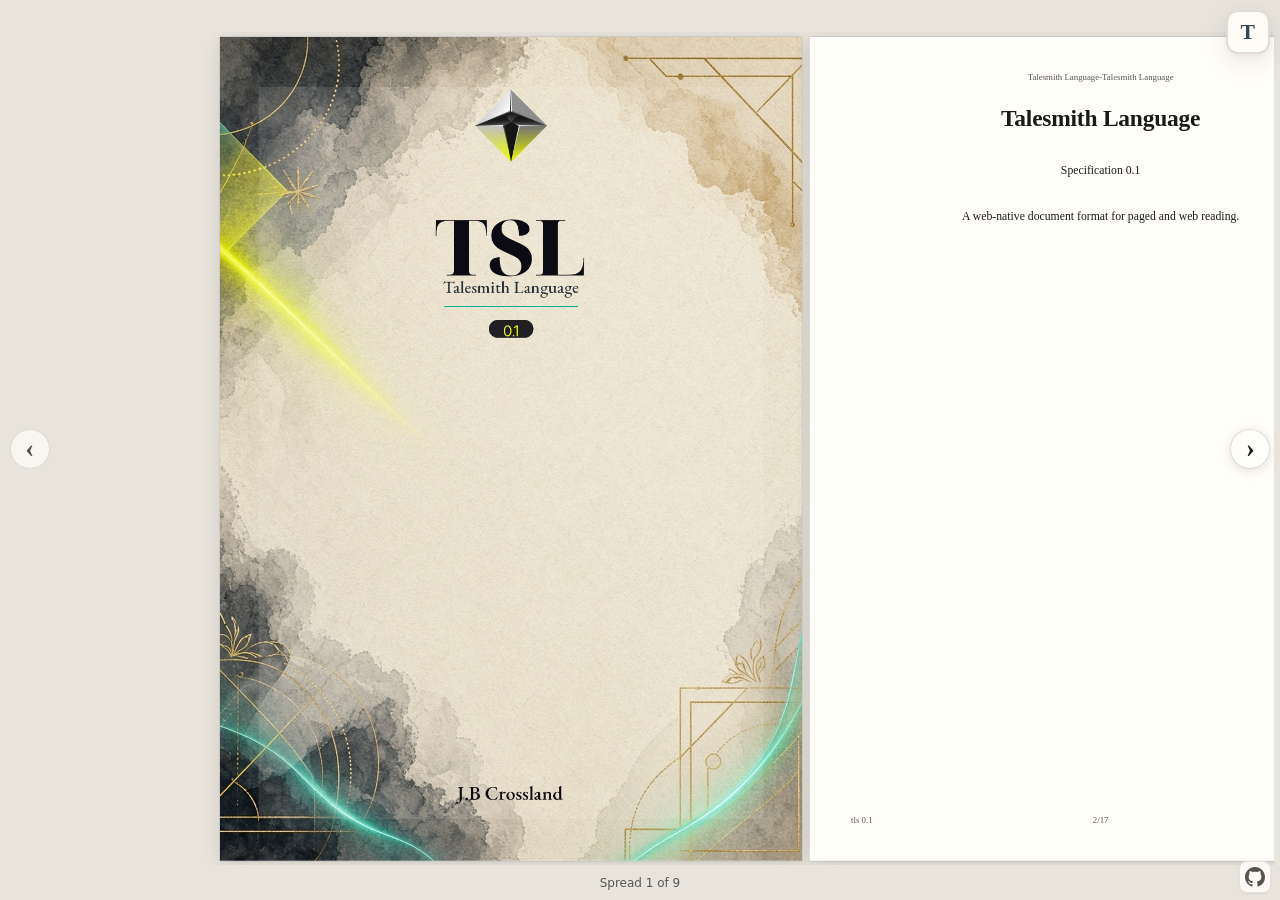
<file: index.html>
<!DOCTYPE html>
<html lang="en">
<head>
    <meta charset="UTF-8">
    <meta name="viewport" content="width=device-width, initial-scale=1, viewport-fit=cover">
    <title>TSL Reader</title>
    <meta http-equiv="refresh" content="0; url=lab/">
</head>
<body>
    <p><a href="lab/">Open the TSL lab</a></p>
</body>
</html>
</file>
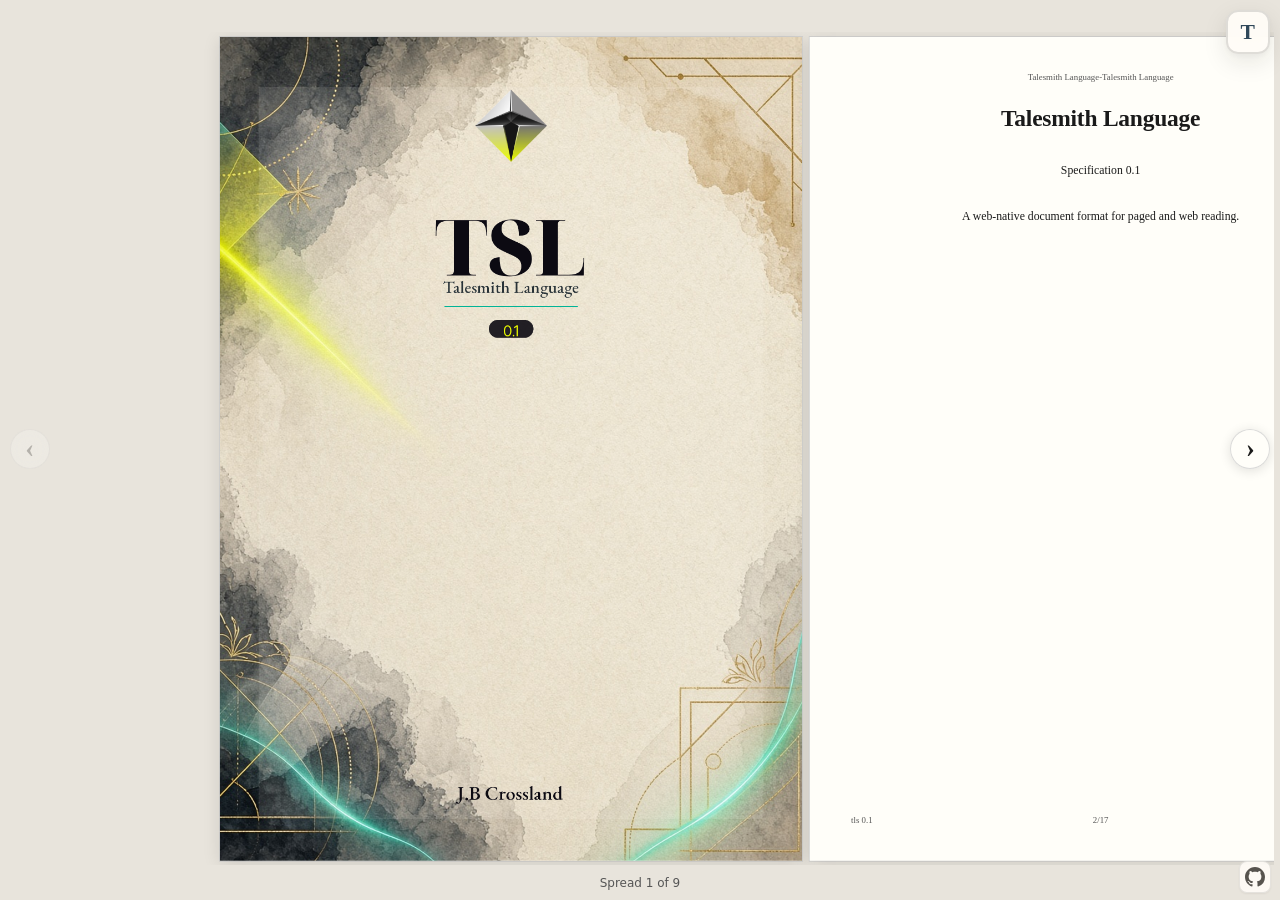
<file: lab/index.html>
<!DOCTYPE html>
<html lang="en">
<head>
    <meta charset="UTF-8">
    <meta name="viewport" content="width=device-width, initial-scale=1, viewport-fit=cover">
    <title>Talesmith Lang (.tsl) player</title>
    <link rel="stylesheet" href="../player/tsl.css">
    <link rel="stylesheet" href="../player/lab.css">
    <script>
    /* Stamp the saved reader theme on <html> before first paint so lab chrome and page
       agree on load/refresh (lab.js keeps it in sync on tsl:readingprefs). */
    (function (d) {
        var t = 'light';
        try {
            var p = JSON.parse(localStorage.getItem('reader:prefs') || 'null');
            if (p && (p.theme === 'sepia' || p.theme === 'dark' || p.theme === 'light')) { t = p.theme; }
        } catch (e) { /* private mode */ }
        d.documentElement.setAttribute('data-tsl-reader-theme', t);
    })(document);
    </script>
</head>
<body>
    <div class="tsl-lab-body">
        <aside class="tsl-lab-contents" id="tsl-lab-contents" data-tsl-lab-contents hidden>
            <div class="tsl-lab-contents-head">
                <h2 class="tsl-lab-contents-title">Contents</h2>
                <button type="button" class="tsl-lab-contents-close" data-tsl-contents-close aria-label="Hide contents">×</button>
            </div>
            <nav class="tsl-lab-toc" data-tsl-lab-toc aria-label="Table of contents"></nav>
        </aside>
        <main class="tsl-lab-stage" data-tsl-fit-container>
            <div class="tsl-lab-mount" data-tsl-mount></div>
        </main>
    </div>

    <div class="tsl-lab-fab-root" data-tsl-lab-fab>
        <div class="tsl-lab-fab-backdrop" data-tsl-lab-fab-backdrop aria-hidden="true"></div>
        <button type="button" class="tsl-lab-fab" data-tsl-lab-fab-toggle aria-expanded="false" aria-haspopup="dialog" aria-controls="tsl-lab-panel" title="Lab &amp; reading settings">
            <span class="tsl-lab-fab-icon" aria-hidden="true">T</span>
            <span class="visually-hidden">Lab and reading settings</span>
        </button>
        <div class="tsl-lab-panel" data-tsl-lab-panel id="tsl-lab-panel" role="dialog" aria-labelledby="tsl-lab-panel-title" aria-label="TSL lab">
            <div class="tsl-lab-panel-inner">
                <div class="tsl-lab-panel-head" data-tsl-lab-panel-head>
                    <p class="tsl-lab-panel-title" id="tsl-lab-panel-title">TSL lab</p>
                    <div class="tsl-lab-iconbar" data-tsl-lab-iconbar role="toolbar" aria-label="Document actions">
                        <label class="tsl-lab-iconbtn" data-tsl-file-label title="Open file…">
                            <input type="file" data-tsl-file accept=".tsl,.html,.htm,application/json,text/html" hidden>
                            <svg class="tsl-lab-icon" xmlns="http://www.w3.org/2000/svg" width="20" height="20" viewBox="0 0 24 24" aria-hidden="true" focusable="false"><path fill="currentColor" d="M9 16V8H5l7-7 7 7h-4v8H9zm-4 2h14v2H5v-2z"/></svg>
                            <span class="visually-hidden">Open file</span>
                        </label>
                        <button type="button" class="tsl-lab-iconbtn" data-tsl-reload hidden title="Reload document" aria-label="Reload document">
                            <svg class="tsl-lab-icon" xmlns="http://www.w3.org/2000/svg" width="20" height="20" viewBox="0 0 24 24" aria-hidden="true" focusable="false"><path fill="currentColor" d="M17.65 6.35A7.958 7.958 0 0 0 12 4c-4.42 0-7.99 3.58-7.99 8s3.57 8 7.99 8c3.73 0 6.84-2.55 7.73-6h-2.08c-.82 2.33-3.04 4-5.65 4-3.31 0-6-2.69-6-6s2.69-6 6-6c1.66 0 3.14.69 4.22 1.78L13 11h7V4l-2.35 2.35z"/></svg>
                        </button>
                        <button type="button" class="tsl-lab-iconbtn" data-tsl-download hidden title="Download .tsl" aria-label="Download .tsl">
                            <svg class="tsl-lab-icon" xmlns="http://www.w3.org/2000/svg" width="20" height="20" viewBox="0 0 24 24" aria-hidden="true" focusable="false"><path fill="currentColor" d="M19 9h-4V3H9v6H5l7 7 7-7zM5 18v2h14v-2H5z"/></svg>
                        </button>
                        <span class="tsl-lab-iconbar-sep" aria-hidden="true"></span>
                        <button type="button" class="tsl-lab-iconbtn" data-tsl-contents-toggle aria-expanded="false" aria-controls="tsl-lab-contents" title="Contents outline (])" aria-label="Contents outline">
                            <svg class="tsl-lab-icon" xmlns="http://www.w3.org/2000/svg" width="20" height="20" viewBox="0 0 24 24" aria-hidden="true" focusable="false"><path fill="currentColor" d="M3 13h2v-2H3v2zm0 4h2v-2H3v2zm0-8h2V7H3v2zm4 4h14v-2H7v2zm0 4h14v-2H7v2zM7 7v2h14V7H7z"/></svg>
                        </button>
                        <button type="button" class="tsl-lab-iconbtn" data-tsl-print title="Print or save as PDF" aria-label="Print or save as PDF">
                            <svg class="tsl-lab-icon" xmlns="http://www.w3.org/2000/svg" width="20" height="20" viewBox="0 0 24 24" aria-hidden="true" focusable="false"><path fill="currentColor" d="M19 8H5c-1.66 0-3 1.34-3 3v6h4v4h12v-4h4v-6c0-1.66-1.34-3-3-3zm-3 11H8v-5h8v5zm3-7c-.55 0-1-.45-1-1s.45-1 1-1 1 .45 1 1-.45 1-1 1zm-1-9H6v4h12V3z"/></svg>
                        </button>
                    </div>
                </div>
                <div class="tsl-lab-docbar" data-tsl-lab-docbar>
                    <label class="tsl-lab-sample-label">
                        <span class="visually-hidden">Document</span>
                        <span class="tsl-lab-select-wrap">
                            <select data-tsl-sample-select></select>
                        </span>
                    </label>
                </div>
                <p class="tsl-lab-status" data-tsl-status role="status" aria-live="polite"></p>
                <div class="tsl-lab-tabs" role="tablist" aria-label="Lab panels">
                    <button type="button" class="tsl-lab-tab is-on" role="tab" id="tsl-lab-tab-read" aria-selected="true" aria-controls="tsl-lab-panel-read" data-tsl-lab-tab="read">Style</button>
                    <button type="button" class="tsl-lab-tab" role="tab" id="tsl-lab-tab-a11y" aria-selected="false" aria-controls="tsl-lab-panel-a11y" data-tsl-lab-tab="a11y" tabindex="-1">Accessibility</button>
                    <button type="button" class="tsl-lab-tab" role="tab" id="tsl-lab-tab-search" aria-selected="false" aria-controls="tsl-lab-panel-search" data-tsl-lab-tab="search" tabindex="-1">Find</button>
                    <button type="button" class="tsl-lab-tab" role="tab" id="tsl-lab-tab-bookmarks" aria-selected="false" aria-controls="tsl-lab-panel-bookmarks" data-tsl-lab-tab="bookmarks" tabindex="-1">Bookmarks</button>
                </div>
                <div class="tsl-lab-prefs-host" data-tsl-prefs-host data-tsl-settings>
                    <section class="tsl-lab-read tsl-lab-tab-panel is-on" id="tsl-lab-panel-read" role="tabpanel" aria-labelledby="tsl-lab-tab-read" data-tsl-lab-tab-panel="read">
                        <div class="tsl-lab-read-row">
                            <span class="tsl-lab-read-label">Font</span>
                            <div class="tsl-lab-seg" role="radiogroup" aria-label="Font">
                                <button type="button" role="radio" data-tsl-pref="font" data-value="serif">Serif</button>
                                <button type="button" role="radio" data-tsl-pref="font" data-value="sans">Sans</button>
                                <button type="button" role="radio" data-tsl-pref="font" data-value="mono">Mono</button>
                            </div>
                        </div>
                        <div class="tsl-lab-read-row">
                            <span class="tsl-lab-read-label">Size</span>
                            <div class="tsl-lab-sizes">
                                <button type="button" class="tsl-lab-size-step" data-tsl-size-step="-1" aria-label="Smaller text">A−</button>
                                <div class="tsl-lab-steps" role="radiogroup" aria-label="Text size">
                                    <button type="button" role="radio" data-tsl-pref="size" data-value="14" aria-label="14 pixels"></button>
                                    <button type="button" role="radio" data-tsl-pref="size" data-value="16" aria-label="16 pixels"></button>
                                    <button type="button" role="radio" data-tsl-pref="size" data-value="18" aria-label="18 pixels"></button>
                                    <button type="button" role="radio" data-tsl-pref="size" data-value="20" aria-label="20 pixels"></button>
                                    <button type="button" role="radio" data-tsl-pref="size" data-value="24" aria-label="24 pixels"></button>
                                </div>
                                <button type="button" class="tsl-lab-size-step" data-tsl-size-step="1" aria-label="Larger text">A+</button>
                            </div>
                        </div>
                        <div class="tsl-lab-read-row">
                            <span class="tsl-lab-read-label">Page colour</span>
                            <div class="tsl-lab-seg" role="radiogroup" aria-label="Page colour">
                                <button type="button" role="radio" data-tsl-pref="theme" data-value="light">Light</button>
                                <button type="button" role="radio" data-tsl-pref="theme" data-value="sepia">Sepia</button>
                                <button type="button" role="radio" data-tsl-pref="theme" data-value="dark">Dark</button>
                            </div>
                        </div>
                        <div class="tsl-lab-read-row" data-tsl-pref-row="width">
                            <span class="tsl-lab-read-label">Line width</span>
                            <div class="tsl-lab-seg" role="radiogroup" aria-label="Line width">
                                <button type="button" role="radio" data-tsl-pref="width" data-value="narrow">Narrow</button>
                                <button type="button" role="radio" data-tsl-pref="width" data-value="medium">Medium</button>
                                <button type="button" role="radio" data-tsl-pref="width" data-value="wide">Wide</button>
                            </div>
                            <span class="tsl-lab-read-note" data-tsl-pref-note hidden>Scroll layout only. Pages keep the document's trim size.</span>
                        </div>
                        <div class="tsl-lab-read-row" data-tsl-layout-row>
                            <span class="tsl-lab-read-label">Layout</span>
                            <div class="tsl-lab-seg" role="radiogroup" aria-label="Layout">
                                <button type="button" role="radio" data-tsl-pref="layout" data-value="pages">Pages</button>
                                <button type="button" role="radio" data-tsl-pref="layout" data-value="scroll">Scroll</button>
                            </div>
                        </div>
                        <div class="tsl-lab-read-row" data-tsl-pagefit-row data-tsl-pref-row="pageFit">
                            <span class="tsl-lab-read-label">Page size</span>
                            <div class="tsl-lab-seg" role="radiogroup" aria-label="Page size on screen">
                                <button type="button" role="radio" data-tsl-pref="pageFit" data-value="fit">Fit width</button>
                                <button type="button" role="radio" data-tsl-pref="pageFit" data-value="scale">Fit screen</button>
                                <button type="button" role="radio" data-tsl-pref="pageFit" data-value="native">Actual</button>
                            </div>
                            <span class="tsl-lab-read-note" data-tsl-pref-note hidden>Pages layout only.</span>
                        </div>
                        <div class="tsl-lab-read-foot">
                            <span>Saved on this device</span>
                            <button type="button" data-tsl-prefs-reset>Reset</button>
                        </div>
                    </section>
                    <section class="tsl-lab-read tsl-lab-tab-panel" id="tsl-lab-panel-a11y" role="tabpanel" aria-labelledby="tsl-lab-tab-a11y" data-tsl-lab-tab-panel="a11y" hidden>
                        <div class="tsl-lab-read-row tsl-lab-read-row--toggle">
                            <span class="tsl-lab-read-label">OpenDyslexic</span>
                            <button type="button" class="tsl-lab-toggle" data-tsl-pref-toggle="dyslexiaFont" aria-pressed="false">Off</button>
                        </div>
                        <div class="tsl-lab-read-row tsl-lab-read-row--toggle">
                            <span class="tsl-lab-read-label">High contrast</span>
                            <button type="button" class="tsl-lab-toggle" data-tsl-pref-toggle="highContrast" aria-pressed="false">Off</button>
                        </div>
                        <div class="tsl-lab-read-row tsl-lab-read-row--toggle">
                            <span class="tsl-lab-read-label">Reading ruler</span>
                            <button type="button" class="tsl-lab-toggle" data-tsl-pref-toggle="readingRuler" aria-pressed="false">Off</button>
                        </div>
                        <p class="tsl-lab-read-note tsl-lab-read-note--block">Reading ruler: drag a finger down the page to highlight each line. On phones, tap the left or right edge to turn pages.</p>
                    </section>
                    <section class="tsl-lab-read tsl-lab-tab-panel" id="tsl-lab-panel-search" role="tabpanel" aria-labelledby="tsl-lab-tab-search" data-tsl-lab-tab-panel="search" hidden>
                        <label class="tsl-lab-search-field">
                            <span class="visually-hidden">Search in document</span>
                            <input type="search" class="tsl-lab-search-input" data-tsl-search-input autocomplete="off" enterkeyhint="search" placeholder="Find in document…">
                        </label>
                        <button type="button" class="tsl-lab-btn tsl-lab-btn-secondary tsl-lab-search-run" data-tsl-search-run>Find</button>
                        <p class="tsl-lab-search-status" data-tsl-search-status role="status" aria-live="polite"></p>
                        <p class="tsl-lab-read-note tsl-lab-read-note--block">Ctrl+F (⌘F) open · F3 or Ctrl+G next · Shift+F3 or Ctrl+Shift+G previous · Ctrl+D toggle bookmark</p>
                        <ol class="tsl-lab-search-results" data-tsl-search-results></ol>
                    </section>
                    <section class="tsl-lab-read tsl-lab-tab-panel" id="tsl-lab-panel-bookmarks" role="tabpanel" aria-labelledby="tsl-lab-tab-bookmarks" data-tsl-lab-tab-panel="bookmarks" hidden>
                        <button type="button" class="tsl-lab-btn tsl-lab-btn-secondary tsl-lab-bookmark-add" data-tsl-bookmark-add>Add bookmark here</button>
                        <p class="tsl-lab-bookmark-hint tsl-lab-read-note">Bookmarks the block at your current reading position (Ctrl+D or Ctrl+B toggles).</p>
                        <ul class="tsl-lab-bookmark-list" data-tsl-bookmark-list aria-label="Bookmarks"></ul>
                    </section>
                </div>
            </div>
        </div>
    </div>

    <script>
    (function (g) {
        g.__TalesmithTslStorage = {
            getItem: function (key) {
                try { return g.localStorage.getItem(key); } catch (e) { return null; }
            },
            setItem: function (key, value) {
                try { g.localStorage.setItem(key, value); } catch (e) { /* private mode */ }
            }
        };
    })(window);
    </script>
    <script src="../player/tsl.js"></script>
    <script src="lab-rules.js"></script>
    <script src="lab-documents.js"></script>
    <script src="lab.js"></script>
    <div class="tsl-lab-float">
        <a class="tsl-lab-float-link" href="https://github.com/JonathanCrossland/tsl-reader" rel="noopener noreferrer" target="_blank">
            <svg class="tsl-lab-float-icon" xmlns="http://www.w3.org/2000/svg" width="24" height="24" viewBox="0 0 24 24" aria-hidden="true" focusable="false">
                <path fill="currentColor" d="M12 0C5.37 0 0 5.37 0 12c0 5.31 3.435 9.795 8.205 11.385.6.105.825-.255.825-.57 0-.285-.015-1.23-.015-2.235-3.015.555-3.795-.735-4.035-1.41-.135-.345-.72-1.41-1.23-1.695-.42-.225-1.02-.78-.015-.795.945-.015 1.62.87 1.845 1.23 1.08 1.815 2.805 1.305 3.495.99.105-.78.42-1.305.765-1.605-2.67-.3-5.46-1.335-5.46-5.925 0-1.305.465-2.385 1.23-3.225-.12-.3-.54-1.53.12-3.18 0 0 1.005-.315 3.3 1.23.96-.27 1.98-.405 3-.405s2.04.135 3 .405c2.295-1.56 3.3-1.23 3.3-1.23.66 1.65.24 2.88.12 3.18.765.84 1.23 1.905 1.23 3.225 0 4.605-2.805 5.625-5.475 5.925.435.375.81 1.095.81 2.22 0 1.605-.015 2.895-.015 3.3 0 .315.225.69.825.57A12.02 12.02 0 0 0 24 12c0-6.63-5.37-12-12-12z"/>
            </svg>
            <span class="visually-hidden">TSL reader on GitHub</span>
        </a>
        <script src="https://liberapay.com/Talesmith/widgets/receiving.js"></script>
    </div>
</body>
</html>
</file>
<file: player/tsl.css>
/* Talesmith Lang (.tsl) — universal reader namespace (node, reader, standalone) */

@font-face {
    font-family: "OpenDyslexic";
    font-style: normal;
    font-weight: 400;
    font-display: swap;
    src: url("fonts/OpenDyslexic-Regular.woff") format("woff");
}

.tsl-root {
    --tsl-page-w: 210mm;
    --tsl-page-h: 297mm;
    --tsl-pad-t: 12mm;
    --tsl-pad-b: 12mm;
    --tsl-pad-out: 15mm;
    --tsl-pad-gutter: 15mm;
    --tsl-doc-font: Georgia, "Times New Roman", serif;
    --tsl-font: var(--tsl-doc-font);
    --tsl-size: 11pt;
    --tsl-lh: 1.45;
    --tsl-text-align: left;
    --tsl-indent: 0;
    --tsl-para-space: 0;
    --tsl-bg: #f0ebe3;
    --tsl-paper: #fffef9;
    --tsl-ink: #1a1a1a;
    --tsl-muted: #555;
    --tsl-rule: #ccc;
    --tsl-link: #1d4ed8;
    --tsl-row-gap: 0.35rem;
    box-sizing: border-box;
    min-height: 100vh;
    margin: 0;
    padding: 2rem 1rem 4rem;
    background: var(--tsl-bg);
    color: var(--tsl-ink);
    --tsl-font-read: Georgia, "Iowan Old Style", "Palatino Linotype", Palatino, "Times New Roman", serif;
    --tsl-font-ui: ui-sans-serif, system-ui, -apple-system, "Segoe UI", Roboto, sans-serif;
    --tsl-font-mono: ui-monospace, "SF Mono", Menlo, Consolas, monospace;
    --tsl-reader-measure: 66ch;
    --tsl-reader-scale: 1;
    font-family: var(--tsl-font);
    font-size: calc(var(--tsl-size-base, 11pt) * var(--tsl-reader-scale, 1));
    line-height: var(--tsl-lh);
    -webkit-font-smoothing: antialiased;
}

.tsl-root[data-tsl-theme="dark"] {
    --tsl-bg: #1c1c1e;
    --tsl-paper: #2c2c2e;
    --tsl-ink: #f2f2f7;
    --tsl-muted: #aeaeb2;
    --tsl-rule: #48484a;
    --tsl-link: #93c5fd;
}

.tsl-root[data-tsl-reader-theme="light"] {
    --tsl-bg: #e8e4dc;
    --tsl-paper: #fffef9;
    --tsl-ink: #1a1a1a;
    --tsl-muted: #555;
    --tsl-rule: #ccc;
}

.tsl-root[data-tsl-reader-theme="sepia"] {
    --tsl-bg: #e8dfd0;
    --tsl-paper: #f4ecdd;
    --tsl-ink: #433a2e;
    --tsl-muted: #6e6150;
    --tsl-rule: #e3d7c2;
}

.tsl-root[data-tsl-reader-theme="dark"] {
    --tsl-bg: #121110;
    --tsl-paper: #1e1c19;
    --tsl-ink: #d2cdc4;
    --tsl-muted: #a39d92;
    --tsl-rule: #34312c;
}

.tsl-root[data-tsl-reader-width="narrow"] { --tsl-reader-measure: 58ch; }
.tsl-root[data-tsl-reader-width="medium"] { --tsl-reader-measure: 66ch; }
.tsl-root[data-tsl-reader-width="wide"] { --tsl-reader-measure: 76ch; }

.tsl-root[data-tsl-layout="scroll"] {
    padding-bottom: 2rem;
}

.tsl-root[data-tsl-layout="scroll"] .tsl-pages {
    align-items: stretch;
    gap: 0;
    max-width: var(--tsl-reader-measure);
    margin: 0 auto;
}

.tsl-root[data-tsl-layout="scroll"] .tsl-page {
    width: 100%;
    min-height: auto;
    max-width: none;
    box-shadow: none;
    border: 0;
    margin: 0;
    padding: 0;
    background: transparent;
}

.tsl-root[data-tsl-layout="scroll"] .tsl-page .tsl-body {
    padding: 0;
}

.tsl-root[data-tsl-layout="scroll"] .tsl-page[data-tsl-side="left"],
.tsl-root[data-tsl-layout="scroll"] .tsl-page[data-tsl-side="right"],
.tsl-root[data-tsl-layout="scroll"] .tsl-page[data-tsl-side="any"] {
    padding: 0;
}

.tsl-root[data-tsl-layout="scroll"] .tsl-region {
    display: none;
}

.tsl-root[data-tsl-layout="scroll"] .tsl-block--front-cover {
    min-height: auto;
}

.tsl-root[data-tsl-theme="serif"] {
    --tsl-font: "Palatino Linotype", Palatino, Georgia, serif;
}

.tsl-root[data-tsl-theme="compact"] {
    --tsl-size: 10pt;
    --tsl-lh: 1.35;
    --tsl-row-gap: 0.2rem;
}

/* Reading overrides after document theme (reader:prefs + tsl:layout) */
.tsl-root[data-tsl-reader-font="serif"] { --tsl-font: var(--tsl-font-read); }
.tsl-root[data-tsl-reader-font="sans"] { --tsl-font: var(--tsl-font-ui); }
.tsl-root[data-tsl-reader-font="mono"] { --tsl-font: var(--tsl-font-mono); }
.tsl-root[data-tsl-reader-dyslexia="1"] {
    --tsl-font: "OpenDyslexic", var(--tsl-font-read);
}

.tsl-root[data-tsl-reader-dyslexia="1"] .tsl-body,
.tsl-root[data-tsl-reader-dyslexia="1"] .tsl-region,
.tsl-root[data-tsl-reader-dyslexia="1"] .tsl-block {
    font-family: var(--tsl-font);
}

.tsl-root[data-tsl-reader-contrast="high"] {
    --tsl-bg: #000;
    --tsl-paper: #000;
    --tsl-ink: #fff;
    --tsl-muted: #f0f0f0;
    --tsl-rule: #fff;
}

.tsl-root[data-tsl-reader-contrast="high"][data-tsl-reader-theme="sepia"] {
    --tsl-bg: #1a1408;
    --tsl-paper: #1a1408;
    --tsl-ink: #ffe066;
    --tsl-muted: #e6c200;
    --tsl-rule: #ffe066;
}

.tsl-reading-ruler-band {
    position: fixed;
    z-index: 120;
    pointer-events: none;
    box-sizing: border-box;
    background: transparent;
    border: 0;
    box-shadow: none;
    overflow: hidden;
    max-height: calc(var(--tsl-ruler-line-h, 1.45em) * 3);
    transition: top 0.06s ease, height 0.06s ease, left 0.06s ease, width 0.06s ease;
}

/* Top and bottom thirds: soft shade; centre third stays clear for the focus line. */
.tsl-reading-ruler-band::before,
.tsl-reading-ruler-band::after {
    content: "";
    position: absolute;
    left: 0;
    right: 0;
    height: 33.333%;
    pointer-events: none;
}

.tsl-reading-ruler-band::before {
    top: 0;
    background: linear-gradient(
        to bottom,
        color-mix(in srgb, var(--tsl-ink) 14%, transparent),
        transparent
    );
}

.tsl-reading-ruler-band::after {
    bottom: 0;
    background: linear-gradient(
        to top,
        color-mix(in srgb, var(--tsl-ink) 14%, transparent),
        transparent
    );
}

.tsl-reading-ruler-line {
    position: static;
    z-index: auto;
    display: inline;
    font: inherit !important;
    font-size: inherit !important;
    line-height: inherit !important;
    letter-spacing: inherit !important;
    font-weight: inherit !important;
    vertical-align: baseline;
    padding: 0;
    margin: 0;
    border: 0;
    background: transparent !important;
    box-decoration-break: clone;
    -webkit-box-decoration-break: clone;
}

.tsl-root[data-tsl-layout="pages"] .tsl-body .tsl-reading-ruler-line,
.tsl-root .tsl-body .tsl-reading-ruler-line,
.document-tsl .tsl-reading-ruler-line {
    font: inherit !important;
    font-size: inherit !important;
    line-height: inherit !important;
}

.tsl-root[data-tsl-reader-theme="light"] .tsl-body .tsl-reading-ruler-line,
.tsl-root[data-tsl-reader-theme="sepia"] .tsl-body .tsl-reading-ruler-line,
.document-tsl[data-tsl-reader-theme="light"] .tsl-reading-ruler-line,
.document-tsl[data-tsl-reader-theme="sepia"] .tsl-reading-ruler-line {
    color: #000 !important;
    text-shadow:
        0 0 1px #fff,
        0 0 10px rgba(255, 255, 255, 0.95),
        0 1px 2px rgba(255, 255, 255, 0.85);
}

.tsl-root[data-tsl-reader-theme="dark"] .tsl-body .tsl-reading-ruler-line,
.document-tsl[data-tsl-reader-theme="dark"] .tsl-reading-ruler-line {
    color: #fff !important;
    text-shadow:
        0 0 2px #000,
        0 0 12px rgba(255, 255, 255, 0.65),
        0 1px 3px #000;
}

.tsl-root[data-tsl-reader-contrast="high"] .tsl-reading-ruler-line,
.document-tsl[data-tsl-reader-contrast="high"] .tsl-reading-ruler-line {
    color: #fff;
    text-shadow:
        0 0 2px #000,
        0 0 14px #fff,
        0 0 3px #000;
}

.tsl-root[data-tsl-reader-contrast="high"][data-tsl-reader-theme="sepia"] .tsl-reading-ruler-line {
    color: #fff;
}

.tsl-root[data-tsl-reading-ruler="1"][data-tsl-compact-pager="1"] .tsl-pager-viewport::before,
.tsl-root[data-tsl-reading-ruler="1"][data-tsl-compact-pager="1"] .tsl-pager-viewport::after {
    content: "";
    position: absolute;
    top: 0;
    bottom: 0;
    width: 12%;
    z-index: 3;
    pointer-events: none;
}

.tsl-root[data-tsl-reading-ruler="1"][data-tsl-compact-pager="1"] .tsl-pager-viewport::before {
    left: 0;
    background: linear-gradient(90deg, color-mix(in srgb, var(--tsl-ink) 6%, transparent), transparent);
}

.tsl-root[data-tsl-reading-ruler="1"][data-tsl-compact-pager="1"] .tsl-pager-viewport::after {
    right: 0;
    background: linear-gradient(270deg, color-mix(in srgb, var(--tsl-ink) 6%, transparent), transparent);
}

.tsl-root[data-tsl-compact-pager="1"][data-tsl-page-chrome-footer="1"] .tsl-pager-status {
    display: none !important;
}

.tsl-root[data-tsl-hyphenate="1"] .tsl-body {
    hyphens: auto;
}


[data-tsl-fit-container] {
    flex: 1 1 auto;
    min-height: 0;
    display: flex;
    flex-direction: column;
    max-width: 100%;
}

.tsl-root[data-tsl-layout="pages"] {
    display: flex;
    flex-direction: column;
    padding-left: 0.35rem;
    padding-right: 0.35rem;
    padding-bottom: 1.5rem;
    --tsl-pager-gutter: 0.65rem;
    --tsl-page-fit-w: min(var(--tsl-page-w), 100%);
}

/* Reader line width (narrow/medium/wide) does not resize pages: a page is the spec's
   fixed trim, paginated at that width. Width applies to the scroll layout only
   (--tsl-reader-measure); the reader UI disables it in pages (readingPrefApplies). */

.tsl-root[data-tsl-page-fit="native"] {
    --tsl-page-fit-w: var(--tsl-page-w);
}

.tsl-root[data-tsl-page-fit="native"] .tsl-page {
    max-width: none;
}

.tsl-pager-wrap {
    width: 100%;
    max-width: 100%;
    flex: 1 1 auto;
    min-height: 0;
    display: flex;
    flex-direction: column;
}

.tsl-pager {
    position: relative;
    width: 100%;
    max-width: 100%;
    flex: 1 1 auto;
    min-height: 0;
    display: flex;
    flex-direction: column;
}

.tsl-pager-viewport {
    position: relative;
    width: 100%;
    flex: 1 1 auto;
    min-height: 12rem;
    display: flex;
    justify-content: center;
    align-items: flex-start;
    overflow: auto;
    -webkit-overflow-scrolling: touch;
    padding: 0 0.15rem;
    box-sizing: border-box;
}

.tsl-root[data-tsl-layout="pages"] .tsl-pager-viewport {
    padding: 0;
}

.tsl-root[data-tsl-layout="pages"][data-tsl-page-fit="fit"]:not([data-tsl-stage-cramped]):not([data-tsl-scale-unreasonable]) .tsl-pager-wrap,
.tsl-root[data-tsl-layout="pages"][data-tsl-page-fit="scale"]:not([data-tsl-stage-cramped]):not([data-tsl-scale-unreasonable]) .tsl-pager-wrap {
    flex: 1 1 0;
    min-height: 0;
    max-height: 100%;
    overflow: hidden;
}

.tsl-root[data-tsl-layout="pages"][data-tsl-page-fit="fit"]:not([data-tsl-stage-cramped]):not([data-tsl-scale-unreasonable]) .tsl-pager-viewport,
.tsl-root[data-tsl-layout="pages"][data-tsl-page-fit="scale"]:not([data-tsl-stage-cramped]):not([data-tsl-scale-unreasonable]) .tsl-pager-viewport {
    overflow: hidden;
    flex: 1 1 0;
    min-height: 0;
    max-height: 100%;
}

.tsl-root[data-tsl-page-fit="scale"] .tsl-pager-wrap {
    flex: 1 1 0;
    min-height: 0;
    max-height: 100%;
    overflow: hidden;
}

.tsl-root[data-tsl-page-fit="scale"] .tsl-pager-viewport {
    overflow: hidden;
    flex: 1 1 0;
    min-height: 0;
    max-height: 100%;
}

.tsl-root[data-tsl-stage-cramped],
.tsl-root[data-tsl-scale-unreasonable] {
    --tsl-page-fit-w: var(--tsl-page-w);
}

.tsl-root[data-tsl-stage-cramped] .tsl-pager-viewport,
.tsl-root[data-tsl-scale-unreasonable] .tsl-pager-viewport {
    overflow: auto;
    flex: 1 1 auto;
    min-height: 12rem;
    max-height: none;
}

.tsl-root[data-tsl-layout="pages"][data-tsl-page-view="spread"] {
    --tsl-page-fit-w: min(var(--tsl-page-w), calc((100% - var(--tsl-pager-gutter)) / 2));
}

/* Actual size (print trim): overrides fit-width, spread halving, and reader width prefs */
.tsl-root[data-tsl-page-fit="native"][data-tsl-layout="pages"],
.tsl-root[data-tsl-page-fit="native"][data-tsl-layout="pages"][data-tsl-page-view="spread"],
.tsl-root[data-tsl-page-fit="native"][data-tsl-reader-width="narrow"],
.tsl-root[data-tsl-page-fit="native"][data-tsl-reader-width="wide"] {
    --tsl-page-fit-w: var(--tsl-page-w);
}

.tsl-root[data-tsl-page-fit="native"][data-tsl-layout="pages"] .tsl-page:not([aria-hidden="true"]) {
    width: var(--tsl-page-w);
    min-height: var(--tsl-page-h);
    max-width: none;
}

.tsl-root[data-tsl-page-fit="native"][data-tsl-layout="pages"][data-tsl-page-view="spread"] .tsl-spread.is-active .tsl-page {
    flex: 0 0 auto;
    width: var(--tsl-page-w);
    max-width: none;
}

.tsl-root[data-tsl-page-fit="native"] .tsl-pager-viewport {
    overflow: auto;
    flex: 1 1 0;
    min-height: 0;
}

[data-tsl-mount] > .tsl-root[data-tsl-layout="pages"],
[data-tsl-fit-container] > .tsl-root[data-tsl-layout="pages"],
[data-tsl-fit-container] [data-tsl-mount] > .tsl-root[data-tsl-layout="pages"] {
    min-height: 0;
    flex: 1 1 auto;
}

@media (max-width: 959px) {
    .tsl-root[data-tsl-layout="pages"][data-tsl-page-view="single"]:not([data-tsl-page-fit="native"]) {
        --tsl-page-fit-w: min(var(--tsl-page-w), 100%);
    }
}

/* Lab / narrow viewports: full-bleed pager (tsl.js data-tsl-compact-pager, fit → fit screen). */
.tsl-root[data-tsl-compact-pager="1"][data-tsl-layout="pages"] {
    padding-left: 0;
    padding-right: 0;
    padding-bottom: 0;
    --tsl-pager-gutter: 0;
    --tsl-pad-edge: max(12px, 0.875rem);
    --tsl-pad-out: var(--tsl-pad-edge);
    --tsl-pad-gutter: var(--tsl-pad-edge);
}

.tsl-root[data-tsl-compact-pager="1"] .tsl-page[data-tsl-side="left"],
.tsl-root[data-tsl-compact-pager="1"] .tsl-page[data-tsl-side="right"],
.tsl-root[data-tsl-compact-pager="1"] .tsl-page[data-tsl-side="any"],
.tsl-root[data-tsl-compact-pager="1"] .tsl-page:not([data-tsl-side]) {
    padding: var(--tsl-pad-t) var(--tsl-pad-edge) var(--tsl-pad-b) var(--tsl-pad-edge);
}

.tsl-lab-mount .tsl-root[data-tsl-compact-pager="1"][data-tsl-layout="pages"] {
    padding-bottom: 0;
    height: 100%;
    max-height: 100%;
}

.tsl-root[data-tsl-compact-pager="1"] .tsl-pager-wrap {
    height: 100%;
    max-height: 100%;
}

.tsl-root[data-tsl-compact-pager="1"] .tsl-pager {
    flex: 1 1 0;
    min-height: 0;
    max-height: 100%;
}

.tsl-root[data-tsl-compact-pager="1"] .tsl-pager-status {
    flex-shrink: 0;
    margin: 0;
    padding: 0.35rem 0.5rem max(0.35rem, env(safe-area-inset-bottom, 0));
}

.tsl-root[data-tsl-compact-pager="1"] .tsl-pager-viewport {
    padding: 0;
    overflow: hidden;
    touch-action: manipulation;
}

/* Horizontal slides: each page fills the viewport; index shifts pages sideways (incl. inside spreads). */
.tsl-root[data-tsl-compact-pager="1"][data-tsl-pager-flow="horizontal"] .tsl-pager-viewport {
    flex: 1 1 0;
    min-height: 0;
    max-height: 100%;
    overflow: hidden;
    align-items: stretch;
    justify-content: flex-start;
}

.tsl-root[data-tsl-compact-pager="1"][data-tsl-pager-flow="horizontal"] .tsl-pages {
    position: relative;
    display: block;
    width: 100%;
    height: 100%;
    max-width: none;
    gap: 0;
    transform: none;
    transition: none;
}

.tsl-root[data-tsl-compact-pager="1"][data-tsl-pager-flow="horizontal"] .tsl-spread {
    display: contents;
}

.tsl-root[data-tsl-compact-pager="1"][data-tsl-pager-flow="horizontal"][data-tsl-layout="pages"] .tsl-page:not([aria-hidden="true"]) {
    position: absolute;
    top: 0;
    left: 0;
    width: 100%;
    height: 100%;
    min-width: 0;
    max-width: 100%;
    display: grid;
    grid-template-rows: auto minmax(0, 1fr) auto;
    align-content: stretch;
    align-items: stretch;
    justify-items: stretch;
    overflow: hidden;
    margin: 0;
    max-width: none;
    box-sizing: border-box;
    box-shadow: none;
    border: 0;
    background: var(--tsl-bg, var(--tsl-paper, #fff));
    transform: translate3d(
        calc((var(--tsl-pager-slide-i, 0) - var(--tsl-pager-index, 0)) * 100%),
        0,
        0
    );
    opacity: calc(1 - 0.07 * var(--tsl-pager-slide-off, 0));
    transition:
        transform 0.42s cubic-bezier(0.22, 1, 0.36, 1),
        opacity 0.42s cubic-bezier(0.22, 1, 0.36, 1);
    backface-visibility: hidden;
    will-change: transform, opacity;
}

.tsl-root[data-tsl-compact-pager="1"][data-tsl-layout="pages"] .tsl-page:not([data-tsl-full-bleed="1"]) {
    height: 100%;
    min-height: 100%;
    max-height: 100%;
}

.tsl-root[data-tsl-compact-pager="1"] .tsl-page:not([data-tsl-full-bleed="1"]) .tsl-region--header {
    grid-row: 1;
}

.tsl-root[data-tsl-compact-pager="1"] .tsl-page:not([data-tsl-full-bleed="1"]) .tsl-region--header,
.tsl-root[data-tsl-compact-pager="1"] .tsl-page:not([data-tsl-full-bleed="1"]) .tsl-body,
.tsl-root[data-tsl-compact-pager="1"] .tsl-page:not([data-tsl-full-bleed="1"]) .tsl-region--footer {
    min-width: 0;
    max-width: 100%;
    width: 100%;
    box-sizing: border-box;
}

.tsl-root[data-tsl-compact-pager="1"] .tsl-page:not([data-tsl-full-bleed="1"]) .tsl-body {
    grid-row: 2;
    min-height: 0;
    overflow: hidden;
}

.tsl-root[data-tsl-compact-pager="1"] .tsl-page:not([data-tsl-full-bleed="1"]) .tsl-region--footer {
    grid-row: 3;
    align-self: end;
}

/* Full-bleed pages have no header/footer rows; lone .tsl-body must span the 3-row grid or it stays
   in the auto-sized first row and the cover image can collapse to zero height. */
.tsl-root[data-tsl-compact-pager="1"][data-tsl-pager-flow="horizontal"][data-tsl-layout="pages"]
    .tsl-page[data-tsl-full-bleed="1"]:not([aria-hidden="true"]) .tsl-body {
    grid-row: 1 / -1;
    min-height: 0;
    height: 100%;
    align-self: stretch;
}

.tsl-root[data-tsl-compact-pager="1"] .tsl-block--table {
    width: 100%;
    max-width: 100%;
    table-layout: fixed;
}

.tsl-root[data-tsl-compact-pager="1"] .tsl-block--table th,
.tsl-root[data-tsl-compact-pager="1"] .tsl-block--table td {
    overflow-wrap: anywhere;
    word-break: break-word;
    hyphens: auto;
}

.tsl-root[data-tsl-compact-pager="1"] .tsl-pager-zoom-shell {
    width: 100%;
    height: 100%;
    max-width: none;
    margin: 0;
}

@media (prefers-reduced-motion: reduce) {
    .tsl-root[data-tsl-compact-pager="1"][data-tsl-pager-flow="horizontal"][data-tsl-layout="pages"] .tsl-page:not([aria-hidden="true"]) {
        transition: none;
    }
}

.tsl-root[data-tsl-compact-pager="1"][data-tsl-pager-flow="horizontal"][data-tsl-layout="pages"] .tsl-page.is-active {
    z-index: 2;
}

.tsl-root[data-tsl-compact-pager="1"]:not([data-tsl-pager-flow="horizontal"]) .tsl-pages {
    display: flex;
    flex-direction: column;
    align-items: center;
    width: 100%;
}

.tsl-pager-zoom-shell {
    flex-shrink: 0;
    box-sizing: border-box;
}

.tsl-root[data-tsl-compact-pager="1"] .tsl-pager-wrap {
    flex: 1 1 0;
    min-height: 0;
    max-height: 100%;
    overflow: hidden;
}

.tsl-root[data-tsl-compact-pager="1"][data-tsl-page-fit="fit"] .tsl-pager-viewport,
.tsl-root[data-tsl-compact-pager="1"][data-tsl-page-fit="scale"] .tsl-pager-viewport {
    overflow: hidden;
    flex: 1 1 0;
    min-height: 0;
    max-height: 100%;
}

.tsl-root[data-tsl-compact-pager="1"] .tsl-pager-arrow {
    display: none;
}

.tsl-root[data-tsl-compact-pager="1"] .tsl-pager-status {
    margin: 0.3rem 0 0;
    padding: 0 max(0.5rem, env(safe-area-inset-right, 0)) max(0.2rem, env(safe-area-inset-bottom, 0))
        max(0.5rem, env(safe-area-inset-left, 0));
}

.tsl-pager-arrow {
    position: absolute;
    top: 50%;
    z-index: 10;
    display: inline-flex;
    align-items: center;
    justify-content: center;
    width: 2.5rem;
    height: 2.5rem;
    margin-top: -1.25rem;
    padding: 0;
    border: 1px solid color-mix(in srgb, var(--tsl-rule) 70%, transparent);
    border-radius: 999px;
    background: color-mix(in srgb, var(--tsl-paper) 90%, transparent);
    backdrop-filter: blur(8px);
    -webkit-backdrop-filter: blur(8px);
    color: var(--tsl-ink);
    font: inherit;
    cursor: pointer;
    box-shadow: 0 2px 12px rgba(0, 0, 0, 0.12);
    transition: border-color 0.15s ease, background 0.15s ease, opacity 0.15s ease;
}

.tsl-pager-arrow--prev {
    left: 0.25rem;
}

.tsl-pager-arrow--next {
    right: 0.25rem;
}

.tsl-pager-arrow:hover:not(:disabled) {
    border-color: var(--tsl-muted);
    background: color-mix(in srgb, var(--tsl-paper) 96%, var(--tsl-ink));
}

.tsl-pager-arrow:focus-visible {
    outline: 2px solid var(--tsl-muted);
    outline-offset: 2px;
}

.tsl-pager-arrow:disabled {
    opacity: 0.25;
    cursor: default;
    box-shadow: none;
    pointer-events: none;
}

.tsl-pager-glyph {
    font-size: 1.65rem;
    line-height: 1;
    font-weight: 600;
}

.tsl-pager-status {
    margin: 0.55rem 0 0;
    text-align: center;
    font-size: 0.75rem;
    color: var(--tsl-muted);
    font-family: var(--tsl-font-ui, ui-sans-serif, system-ui, sans-serif);
}

.tsl-root[data-tsl-layout="pages"] .tsl-pages {
    display: block;
    width: 100%;
    gap: 0;
}

.tsl-root[data-tsl-layout="pages"] .tsl-page:not([aria-hidden="true"]) {
    width: var(--tsl-page-fit-w);
}

.tsl-root[data-tsl-layout="pages"] .tsl-spread,
.tsl-root[data-tsl-layout="pages"] .tsl-pages > .tsl-page:not([aria-hidden="true"]) {
    display: none;
}

.tsl-root[data-tsl-layout="pages"][data-tsl-page-view="spread"] .tsl-spread.is-active {
    --tsl-page-fit-w: min(var(--tsl-page-w), calc((100% - var(--tsl-pager-gutter)) / 2));
    display: flex;
    flex-direction: row;
    flex-wrap: nowrap;
    justify-content: center;
    align-items: stretch;
    gap: var(--tsl-pager-gutter);
    width: 100%;
    max-width: 100%;
    margin: 0 auto;
}

/* Paired spread pages: fixed trim column width (do not flex-shrink empty pages). */
.tsl-root[data-tsl-layout="pages"][data-tsl-page-view="spread"] .tsl-spread.is-active .tsl-page {
    flex: 0 1 var(--tsl-page-fit-w);
    min-width: 0;
    width: var(--tsl-page-fit-w);
    max-width: calc((100% - var(--tsl-pager-gutter)) / 2);
}

/* One page in a spread (missing pair): same width as paired pages, no flex shrink */
.tsl-root[data-tsl-layout="pages"][data-tsl-page-view="spread"] .tsl-spread.is-active .tsl-page:only-child {
    flex: 0 0 auto;
    min-width: auto;
    width: var(--tsl-page-fit-w);
    max-width: var(--tsl-page-fit-w);
}

/* Fit screen: trim-sized spread box (JS sets width), then viewport scale — not stage-half columns. */
.tsl-root[data-tsl-page-fit="scale"][data-tsl-layout="pages"][data-tsl-page-view="spread"] .tsl-spread.is-active {
    --tsl-page-fit-w: var(--tsl-page-w);
    width: auto;
    max-width: none;
}

.tsl-root[data-tsl-page-fit="scale"][data-tsl-layout="pages"][data-tsl-page-view="spread"] .tsl-spread.is-active .tsl-page,
.tsl-root[data-tsl-page-fit="scale"][data-tsl-layout="pages"][data-tsl-page-view="spread"] .tsl-spread.is-active .tsl-page:only-child {
    flex: 0 0 auto;
    min-width: auto;
    width: var(--tsl-page-w);
    max-width: var(--tsl-page-w);
}

.tsl-root[data-tsl-layout="pages"][data-tsl-page-view="spread"] .tsl-pages > .tsl-page.is-active {
    display: flex;
    width: var(--tsl-page-fit-w);
    max-width: 100%;
    margin: 0 auto;
}

.tsl-root[data-tsl-layout="pages"][data-tsl-page-view="single"] .tsl-spread {
    display: block;
    width: 100%;
    max-width: 100%;
    margin: 0 auto;
}

.tsl-root[data-tsl-layout="pages"][data-tsl-page-view="single"] .tsl-spread .tsl-page {
    display: none;
    width: var(--tsl-page-fit-w);
    max-width: 100%;
    margin: 0 auto;
}

.tsl-root[data-tsl-layout="pages"][data-tsl-page-view="single"] .tsl-spread .tsl-page.is-active {
    display: flex;
}

.tsl-root[data-tsl-layout="pages"][data-tsl-page-view="single"] .tsl-pages > .tsl-page.is-active {
    display: flex;
    width: var(--tsl-page-fit-w);
    max-width: 100%;
    margin: 0 auto;
}

/* Compact carousel: every slide stays in the deck (overrides single-view display:none). */
.tsl-root[data-tsl-compact-pager="1"][data-tsl-layout="pages"] .tsl-spread {
    display: contents !important;
}

.tsl-root[data-tsl-compact-pager="1"][data-tsl-pager-flow="horizontal"][data-tsl-layout="pages"] .tsl-pages > .tsl-page:not([aria-hidden="true"]),
.tsl-root[data-tsl-compact-pager="1"][data-tsl-pager-flow="horizontal"] .tsl-spread .tsl-page:not([aria-hidden="true"]) {
    display: grid !important;
}

.tsl-pages {
    display: flex;
    flex-direction: column;
    align-items: center;
    gap: 1.5rem;
}

.tsl-page {
    box-sizing: border-box;
    width: var(--tsl-page-w);
    min-height: var(--tsl-page-h);
    max-width: 100%;
    background: var(--tsl-paper);
    color: var(--tsl-ink);
    box-shadow: 0 4px 24px rgba(0, 0, 0, 0.12), 0 0 0 1px var(--tsl-rule);
    display: flex;
    flex-direction: column;
    position: relative;
    overflow: hidden;
}

.tsl-page[data-tsl-side="left"] {
    padding: var(--tsl-pad-t) var(--tsl-pad-gutter) var(--tsl-pad-b) var(--tsl-pad-out);
}

.tsl-page[data-tsl-side="right"] {
    padding: var(--tsl-pad-t) var(--tsl-pad-out) var(--tsl-pad-b) var(--tsl-pad-gutter);
}

.tsl-page[data-tsl-side="any"],
.tsl-page:not([data-tsl-side]) {
    padding: var(--tsl-pad-t) var(--tsl-pad-out) var(--tsl-pad-b);
}

.tsl-page[data-tsl-full-bleed="1"] {
    padding: 0;
}

.tsl-page[data-tsl-full-bleed="1"] .tsl-region {
    display: none;
}

.tsl-page[data-tsl-full-bleed="1"] .tsl-body {
    padding: 0;
    flex: 1 1 auto;
    display: flex;
    flex-direction: column;
}

.tsl-page[data-tsl-full-bleed="1"] .tsl-block--front-cover {
    flex: 1 1 auto;
    min-height: 100%;
    margin: 0;
    width: 100%;
}

.tsl-page[data-tsl-full-bleed="1"] .tsl-block--front-cover img {
    display: block;
    width: 100%;
    height: 100%;
    min-height: var(--tsl-page-h);
    object-fit: cover;
}

.tsl-page[data-tsl-full-bleed="1"] .tsl-block--comic-page,
.tsl-page[data-tsl-full-bleed="1"] .studio-lean-comic-page {
    flex: 1 1 auto;
    min-height: 100%;
    min-height: var(--tsl-page-h);
    margin: 0;
    width: 100%;
}

/* Comic page block (panels + speech; matches Studio lean HTML / studio_publisher). */
.tsl-block--comic-page,
.document-tsl .studio-lean-comic-page {
    position: relative;
    width: 100%;
    box-sizing: border-box;
    aspect-ratio: var(--comic-aspect, 2 / 3);
    background: var(--tsl-paper, #fff);
    overflow: hidden;
    margin: 1.5rem 0;
}

.studio-lean-comic-panel {
    position: absolute;
    overflow: hidden;
}

.studio-lean-comic-panel img {
    width: 100%;
    height: 100%;
    object-fit: cover;
    display: block;
    transform-origin: center center;
}

.studio-lean-comic-frame {
    position: absolute;
    overflow: hidden;
    container-type: size;
}

.studio-lean-comic-outline {
    position: absolute;
    overflow: visible;
    pointer-events: none;
}

.studio-lean-comic-vo {
    position: absolute;
    left: 14px;
    right: 14px;
    z-index: 2;
    box-sizing: border-box;
    font-size: calc(var(--comic-vo-fs, 14) / var(--comic-vo-fh, 400) * 100cqh);
    max-height: calc(var(--comic-vo-lines, 2) * 1.18em + 19px);
    background: #fffdf6;
    border: 2.5px solid #141414;
    padding: 8px 11px;
    font-family: Georgia, "Times New Roman", serif;
    line-height: 1.18;
    color: #111;
    white-space: pre-wrap;
    overflow: hidden;
    word-break: break-word;
    box-shadow: 2px 2px 0 rgba(0, 0, 0, 0.14);
}

.studio-lean-comic-vo.is-top {
    top: 14px;
    bottom: auto;
}

.studio-lean-comic-vo.is-bottom {
    top: auto;
    bottom: 14px;
}

.studio-lean-comic-overlay {
    position: absolute;
    z-index: 3;
    pointer-events: none;
    touch-action: none;
    background: transparent;
    container-type: size;
}

.studio-lean-comic-oshape {
    position: absolute;
    inset: 0;
    width: 100%;
    height: 100%;
    overflow: visible;
    pointer-events: none;
}

.studio-lean-comic-otext {
    position: absolute;
    display: flex;
    align-items: center;
    justify-content: center;
    text-align: center;
    overflow: hidden;
    line-height: 1.14;
    color: #111;
    font-family: "Comic Sans MS", "Chalkboard SE", "Segoe Print", cursive, sans-serif;
    word-break: break-word;
    padding: 2px;
    font-size: calc(var(--comic-o-fs, 16) / var(--comic-o-h, 100) * 100cqh);
}

.studio-lean-comic-overlay-speech .studio-lean-comic-otext,
.studio-lean-comic-overlay-whisper .studio-lean-comic-otext {
    inset: 14% 14% 20% 14%;
}

.studio-lean-comic-overlay-oval .studio-lean-comic-otext {
    inset: 14% 14%;
}

.studio-lean-comic-overlay-rect .studio-lean-comic-otext {
    inset: 12% 10%;
}

.studio-lean-comic-overlay-cloud .studio-lean-comic-otext {
    inset: 18% 18%;
}

.studio-lean-comic-overlay-thought .studio-lean-comic-otext {
    inset: 8% 16% 38% 16%;
}

.studio-lean-comic-overlay-shout .studio-lean-comic-otext,
.studio-lean-comic-overlay-spiky .studio-lean-comic-otext,
.studio-lean-comic-overlay-emanata-burst .studio-lean-comic-otext {
    inset: 18% 18%;
}

.studio-lean-comic-overlay-caption .studio-lean-comic-otext {
    inset: 8% 8%;
    justify-content: flex-start;
    text-align: left;
    align-items: flex-start;
    font-family: Georgia, "Iowan Old Style", serif;
}

.tsl-region {
    flex: 0 0 auto;
    display: grid;
    grid-template-columns: 1fr auto 1fr;
    align-items: center;
    font-size: 0.75em;
    color: var(--tsl-muted);
    min-height: 1.2em;
}

.tsl-region--header {
    margin-bottom: var(--tsl-row-gap);
    border-bottom: 1px solid transparent;
    flex-shrink: 0;
}

.tsl-region--header[data-tsl-rule="1"] {
    border-bottom-color: var(--tsl-rule);
    padding-bottom: 0.25em;
}

.tsl-region--footer {
    margin-top: 0;
    padding-top: 0.5em;
    border-top: 1px solid transparent;
    flex-shrink: 0;
}

.tsl-region--footer[data-tsl-rule="1"] {
    border-top-color: var(--tsl-rule);
}

.tsl-region-slot--center {
    text-align: center;
}

.tsl-region-slot--right {
    text-align: right;
}

.tsl-body,
.tsl-region,
.tsl-block {
    font-family: var(--tsl-font);
}

.tsl-body {
    flex: 1 1 auto;
    min-height: 0;
    text-align: var(--tsl-text-align);
}

.tsl-root[data-tsl-layout="pages"] .tsl-page:not([data-tsl-full-bleed="1"]) {
    height: var(--tsl-page-h);
    min-height: var(--tsl-page-h);
    max-height: var(--tsl-page-h);
    display: grid;
    grid-template-rows: auto minmax(0, 1fr) auto;
    align-content: stretch;
}

.tsl-root[data-tsl-layout="pages"] .tsl-page:not([data-tsl-full-bleed="1"]) .tsl-body {
    flex: none;
    min-height: 0;
    overflow: hidden;
}

.tsl-page.tsl-measure-page {
    position: absolute;
    left: -10000px;
    top: 0;
    visibility: hidden;
    pointer-events: none;
    box-sizing: border-box;
    overflow: hidden;
    display: grid !important;
    grid-template-rows: auto minmax(0, 1fr) auto !important;
    align-content: stretch !important;
    height: var(--tsl-page-h) !important;
    min-height: var(--tsl-page-h) !important;
    max-height: var(--tsl-page-h) !important;
    width: var(--tsl-page-w) !important;
}

.tsl-measure-page .tsl-measure-chrome:first-child {
    grid-row: 1;
}

.tsl-measure-page .tsl-body {
    grid-row: 2;
    min-height: 0 !important;
    overflow: hidden;
    flex: none !important;
}

.tsl-measure-page .tsl-measure-chrome:last-child {
    grid-row: 3;
}

.tsl-measure-page .tsl-measure-stack {
    width: 100%;
    max-width: 100%;
    box-sizing: border-box;
}

.tsl-measure-chrome {
    flex: 0 0 auto;
}

.tsl-measure {
    position: absolute;
    left: -10000px;
    top: 0;
    visibility: hidden;
    pointer-events: none;
    box-sizing: border-box;
}

/* Block width: cols=2 (default) = full row; cols=1 = half row, paired like Studio print layout */
.tsl-row {
    display: flex;
    flex-wrap: wrap;
    gap: var(--tsl-col-gap, 1.5rem);
    margin: 0 0 var(--tsl-para-space);
    align-items: flex-start;
}

.tsl-row--full .tsl-col {
    flex: 1 1 100%;
    min-width: 0;
}

.tsl-row--two .tsl-col {
    flex: 1 1 calc(50% - 0.75rem);
    min-width: min(12rem, 100%);
}

.tsl-row--one .tsl-col {
    flex: 0 1 calc(50% - 0.75rem);
    min-width: 0;
    max-width: calc(50% - 0.75rem);
}

.document-tsl .studio-lean-row,
.studio-lean-tsl .studio-lean-row {
    display: flex;
    flex-wrap: wrap;
    gap: 1.5rem;
    margin: 0 0 0.35rem;
}

.document-tsl .studio-lean-row--two .studio-lean-col,
.studio-lean-tsl .studio-lean-row--two .studio-lean-col {
    flex: 1 1 calc(50% - 0.75rem);
    min-width: min(12rem, 100%);
}

.document-tsl .studio-lean-col,
.studio-lean-tsl .studio-lean-col {
    flex: 1 1 100%;
    min-width: 0;
}

.tsl-block {
    margin: 0 0 var(--tsl-para-space);
}

.tsl-block--title {
    font-size: 2em;
    font-weight: 700;
    line-height: 1.15;
    margin: 0 0 1em;
    letter-spacing: -0.01em;
}

.tsl-block--h1 {
    font-size: 1.55em;
    font-weight: 700;
    margin: 1.4em 0 0.5em;
}

.tsl-block--h2 {
    font-size: 1.25em;
    font-weight: 700;
    margin: 1.2em 0 0.4em;
}

.tsl-block--h3 {
    font-size: 1.1em;
    font-weight: 700;
    font-style: italic;
    margin: 1em 0 0.35em;
}

.tsl-block--h1:first-child,
.tsl-block--h2:first-child,
.tsl-block--h3:first-child,
.tsl-block--title:first-child {
    margin-top: 0;
}

.tsl-block--paragraph {
    margin-bottom: 0.85em;
    text-indent: var(--tsl-indent);
}

/* Ruleset flag: paragraph noIndent (spec §6.2 — empty text suppresses indent).
   .tsl-block--no-indent kept as a legacy alias. */
.tsl-block--paragraph.no-indent,
.tsl-block--paragraph.tsl-block--no-indent,
.studio-lean-tsl p.no-indent {
    text-indent: 0;
}

.tsl-block--quote {
    margin: 1em 0;
    padding: 0.2em 1.1em;
    border-left: 3px solid var(--tsl-rule);
    font-style: italic;
}

.tsl-block--code {
    font-family: ui-monospace, "Courier New", monospace;
    font-size: 0.88em;
    line-height: 1.45;
    background: color-mix(in srgb, var(--tsl-rule) 35%, transparent);
    padding: 0.75em 1em;
    border-radius: 4px;
    box-sizing: border-box;
    white-space: pre-wrap;
    tab-size: 4;
}

.tsl-root[data-tsl-layout="pages"] .tsl-block--code,
.tsl-root[data-tsl-layout="pages"] .tsl-block--code code,
.document-tsl[data-tsl-layout="pages"] .studio-lean-code,
.document-tsl[data-tsl-layout="pages"] .studio-lean-code code {
    overflow-wrap: anywhere;
    word-break: break-word;
}

.tsl-block--code-wrap,
.studio-lean-code-wrap {
    margin: 0.75em 0;
}

.tsl-block--code-wrap .tsl-block--code,
.studio-lean-code-wrap .studio-lean-code {
    margin: 0;
}

.tsl-block--code code,
.studio-lean-code code {
    display: block;
    font-family: inherit;
    font-size: inherit;
    line-height: inherit;
}

.tsl-code-caption,
.studio-lean-code-wrap figcaption {
    margin-top: 0.35em;
    font-size: 0.82em;
    font-style: italic;
    color: var(--tsl-muted);
}

.tsl-block--table,
.studio-lean-table {
    width: 100%;
    max-width: 100%;
    border-collapse: collapse;
    table-layout: fixed;
    font-size: 0.92em;
    margin: 0.75em 0;
    box-sizing: border-box;
}

.tsl-block--table-part {
    margin-top: 0;
}

.tsl-block--table-part + .tsl-block--table-part {
    margin-top: 0;
}

.tsl-root[data-tsl-layout="pages"] .tsl-block--table th,
.tsl-root[data-tsl-layout="pages"] .tsl-block--table td,
.document-tsl[data-tsl-layout="pages"] .studio-lean-table th,
.document-tsl[data-tsl-layout="pages"] .studio-lean-table td,
.document-tsl[data-tsl-layout="scroll"] .studio-lean-table th,
.document-tsl[data-tsl-layout="scroll"] .studio-lean-table td,
.tsl-root[data-tsl-layout="scroll"] .tsl-block--table th,
.tsl-root[data-tsl-layout="scroll"] .tsl-block--table td {
    overflow-wrap: anywhere;
    word-break: break-word;
}

.tsl-block--table th,
.tsl-block--table td,
.studio-lean-table th,
.studio-lean-table td {
    border: 1px solid color-mix(in srgb, var(--tsl-rule) 70%, transparent);
    padding: 0.35em 0.55em;
    vertical-align: top;
    text-align: left;
}

.tsl-block--table th,
.studio-lean-table th {
    font-weight: 600;
    background: color-mix(in srgb, var(--tsl-rule) 25%, transparent);
}

.tsl-block--aside {
    display: flex;
    gap: 0.5em;
    padding: 0.75em 1em;
    margin: 1em 0;
    background: color-mix(in srgb, var(--tsl-rule) 25%, transparent);
    border: 1px solid var(--tsl-rule);
    border-radius: 6px;
}

.tsl-block--divider {
    border: 0;
    border-top: 1px solid var(--tsl-rule);
    margin: 1.5em 0;
    height: 0;
}

.tsl-list {
    margin: 0 0 0.85em;
    padding-left: 1.4em;
}

.tsl-list--todo {
    list-style: none;
    padding-left: 0;
}

.tsl-list--todo li {
    display: flex;
    gap: 0.5em;
    align-items: flex-start;
    margin-bottom: 0.35em;
}

.tsl-list--todo input {
    margin-top: 0.25em;
}

.tsl-list--todo .tsl-done {
    text-decoration: line-through;
    color: var(--tsl-muted);
}

/* Inline markup (studio markdown + allowed HTML in text fields) */
.tsl-root :where(p, li, td, th, figcaption, h1, h2, h3, blockquote, .tsl-full-page-inner, .tsl-block--aside) :is(strong, b),
.document-tsl :where(p, li, td, th, figcaption, h1, h2, h3, blockquote, .studio-lean-aside) :is(strong, b) {
    font-weight: 700;
}

.tsl-root :where(p, li, td, th, figcaption, h1, h2, h3, blockquote, .tsl-full-page-inner, .tsl-block--aside) :is(em, i),
.document-tsl :where(p, li, td, th, figcaption, h1, h2, h3, blockquote, .studio-lean-aside) :is(em, i) {
    font-style: italic;
}

.tsl-root :where(p, li, td, th, figcaption, h1, h2, h3, blockquote, .tsl-full-page-inner, .tsl-block--aside) u,
.document-tsl :where(p, li, td, th, figcaption, h1, h2, h3, blockquote, .studio-lean-aside) u {
    text-decoration: underline;
    text-decoration-thickness: 1px;
    text-underline-offset: 0.14em;
}

.tsl-root :where(p, li, td, th, figcaption, h1, h2, h3, blockquote, .tsl-full-page-inner, .tsl-block--aside) :is(sup, sub),
.document-tsl :where(p, li, td, th, figcaption, h1, h2, h3, blockquote) :is(sup, sub) {
    font-size: 0.78em;
    line-height: 0;
    position: relative;
    vertical-align: baseline;
}

.tsl-root :where(p, li, td, th, figcaption, h1, h2, h3, blockquote, .tsl-full-page-inner, .tsl-block--aside) sup,
.document-tsl :where(p, li, td, th, figcaption, h1, h2, h3, blockquote) sup {
    top: -0.45em;
}

.tsl-root :where(p, li, td, th, figcaption, h1, h2, h3, blockquote, .tsl-full-page-inner, .tsl-block--aside) sub,
.document-tsl :where(p, li, td, th, figcaption, h1, h2, h3, blockquote) sub {
    top: 0.2em;
}

.tsl-root :where(p, li, td, th, figcaption, h1, h2, h3, blockquote, .tsl-full-page-inner, .tsl-block--aside) a[href]:not(.studio-lean-toc-link),
.document-tsl :where(p, li, td, th, figcaption, h1, h2, h3, blockquote) a[href]:not(.studio-lean-toc-link) {
    color: var(--tsl-link);
    text-decoration: underline;
    text-decoration-thickness: 1px;
    text-underline-offset: 0.15em;
}

.tsl-root :where(p, li, td, th, figcaption, h1, h2, h3, blockquote, .tsl-full-page-inner, .tsl-block--aside) a[href]:not(.studio-lean-toc-link):hover,
.document-tsl :where(p, li, td, th, figcaption, h1, h2, h3, blockquote) a[href]:not(.studio-lean-toc-link):hover {
    text-decoration-thickness: 2px;
}

.tsl-root :where(p, li, td, th, figcaption, h1, h2, h3, blockquote, .tsl-full-page-inner, .tsl-block--aside) code,
.document-tsl :where(p, li, td, th, figcaption, h1, h2, h3, blockquote) code:not(.studio-lean-mathml-source) {
    font-family: var(--tsl-font-mono);
    font-size: 0.9em;
    font-weight: 500;
    font-style: normal;
    padding: 0.1em 0.38em;
    border-radius: 0.28em;
    background: color-mix(in srgb, var(--tsl-rule) 36%, transparent);
    border: 1px solid color-mix(in srgb, var(--tsl-rule) 52%, transparent);
    white-space: pre-wrap;
    word-break: break-word;
    box-decoration-break: clone;
    -webkit-box-decoration-break: clone;
}

.tsl-block--quote :is(em, i) {
    font-style: normal;
}

.tsl-block--quote :is(em, i) :is(em, i) {
    font-style: italic;
}

.tsl-md-strike {
    text-decoration: line-through;
    text-decoration-thickness: 1px;
    color: color-mix(in srgb, var(--tsl-ink) 72%, var(--tsl-muted));
}

.tsl-figure {
    margin: 1em 0;
    text-align: center;
    display: flex;
    flex-direction: column;
    align-items: center;
    max-width: 100%;
}

.tsl-figure img {
    max-width: 100%;
    height: auto;
}

.tsl-figure img[data-tsl-image-fit="page"] {
    width: auto;
    max-width: 100%;
    height: auto;
    object-fit: contain;
}

.tsl-figure figcaption {
    flex: 0 0 auto;
    width: 100%;
    max-width: 100%;
    font-size: 0.85em;
    color: var(--tsl-muted);
    margin-top: 0.35em;
    box-sizing: border-box;
}

img[data-tsl-expand-image] {
    cursor: zoom-in;
}

table[data-tsl-expand-table] {
    cursor: zoom-in;
}

table[data-tsl-expand-table]:focus-visible,
img[data-tsl-expand-image]:focus-visible {
    outline: 2px solid color-mix(in srgb, var(--tsl-link) 65%, transparent);
    outline-offset: 2px;
}

.tsl-expand {
    position: fixed;
    inset: 0;
    z-index: 12000;
    display: flex;
    align-items: stretch;
    justify-content: stretch;
    pointer-events: auto;
}

.tsl-expand[hidden] {
    display: none !important;
}

.tsl-expand-backdrop {
    position: absolute;
    inset: 0;
    background: color-mix(in srgb, #000 62%, transparent);
}

.tsl-expand-panel {
    position: relative;
    z-index: 1;
    flex: 1;
    display: flex;
    flex-direction: column;
    min-height: 0;
    padding: 0.75rem;
    box-sizing: border-box;
    pointer-events: none;
}

.tsl-expand-panel > * {
    pointer-events: auto;
}

.tsl-expand-close {
    position: absolute;
    top: 0.65rem;
    right: 0.65rem;
    z-index: 3;
    width: 2.5rem;
    height: 2.5rem;
    border: none;
    border-radius: 999px;
    font-size: 1.5rem;
    line-height: 1;
    cursor: pointer;
    background: color-mix(in srgb, var(--tsl-bg) 88%, #000);
    color: var(--tsl-text);
    box-shadow: 0 1px 6px color-mix(in srgb, #000 25%, transparent);
}

.tsl-expand-toolbar {
    position: absolute;
    top: 0.65rem;
    left: 0.65rem;
    z-index: 3;
    display: flex;
    gap: 0.35rem;
}

.tsl-expand-zoom {
    min-width: 2.25rem;
    height: 2.25rem;
    border: none;
    border-radius: 0.35rem;
    cursor: pointer;
    font-weight: 600;
    background: color-mix(in srgb, var(--tsl-bg) 88%, #000);
    color: var(--tsl-text);
    box-shadow: 0 1px 4px color-mix(in srgb, #000 20%, transparent);
}

.tsl-expand-body {
    flex: 1;
    min-height: 0;
    display: flex;
    align-items: center;
    justify-content: center;
    margin-top: 2.5rem;
    margin-bottom: 0.5rem;
}

.tsl-expand-pan {
    width: 100%;
    height: 100%;
    overflow: auto;
    display: flex;
    align-items: center;
    justify-content: center;
    touch-action: none;
    cursor: grab;
}

.tsl-expand-pan:active {
    cursor: grabbing;
}

.tsl-expand-image {
    max-width: min(96vw, 100%);
    max-height: min(78vh, 100%);
    height: auto;
    width: auto;
    object-fit: contain;
    transform-origin: center center;
    user-select: none;
}

.tsl-expand-table-scroll {
    width: 100%;
    height: 100%;
    overflow: auto;
    background: var(--tsl-bg);
    border-radius: 0.35rem;
    box-shadow: 0 2px 24px color-mix(in srgb, #000 35%, transparent);
    padding: 0.5rem;
    box-sizing: border-box;
}

.tsl-expand-table-inner {
    width: max-content;
    min-width: 100%;
    table-layout: fixed;
    font-size: clamp(0.85rem, 1.6vw, 1rem);
}

.tsl-expand-table-inner .tsl-expand-col-focus {
    background: color-mix(in srgb, var(--tsl-link) 16%, var(--tsl-bg));
    transition: background-color 0.15s ease;
}

.tsl-expand-caption {
    position: absolute;
    left: 0.75rem;
    right: 0.75rem;
    bottom: 0.75rem;
    z-index: 2;
    padding: 0.65rem 1rem;
    border-radius: 0.35rem;
    font-size: 0.92rem;
    line-height: 1.4;
    color: var(--tsl-text);
    background: color-mix(in srgb, var(--tsl-bg) 92%, #000);
    box-shadow: 0 2px 12px color-mix(in srgb, #000 30%, transparent);
    text-align: center;
    max-height: 28vh;
    overflow: auto;
}

.tsl-expand-hint {
    position: absolute;
    left: 0.75rem;
    bottom: 0.75rem;
    z-index: 2;
    margin: 0;
    padding: 0.45rem 0.75rem;
    font-size: 0.82rem;
    color: var(--tsl-muted);
    background: color-mix(in srgb, var(--tsl-bg) 90%, #000);
    border-radius: 0.35rem;
}

.tsl-block--front-cover {
    min-height: calc(var(--tsl-page-h) - var(--tsl-pad-t) - var(--tsl-pad-b));
    display: flex;
    flex-direction: column;
    justify-content: center;
    align-items: center;
    text-align: center;
}

/* ==========================================================================
 * TSL block rules (spec/tsl-spec.tsl §5, §5.5)
 *
 * tsl.js validates each block against TSL_BLOCK_RULES and maps the JSON
 * properties to rule classes; these selectors impose the rule for each class.
 * Renderers never write presentation values themselves.
 *
 *   full-page  { hAlign, vAlign }  → .halign-{left|center|right} .valign-{top|center|bottom}
 *   any block  { align }           → .align-{left|center|right|justify}
 *   bullet     { bulletStyle }     → .bullet-{disc|circle|square|dash|number|lower-alpha|upper-alpha}
 *   image      { width }           → --tsl-image-width (10–100 %)
 * ======================================================================== */

/* full-page: the box only — position comes from the halign / valign rules below. */
.tsl-block--full-page,
.document-tsl .studio-lean-full-page {
    box-sizing: border-box;
    width: 100%;
    min-height: calc(var(--tsl-page-h) - var(--tsl-pad-t) - var(--tsl-pad-b));
    display: flex;
    flex-direction: column;
}

.tsl-full-page-inner,
.studio-lean-full-page-inner {
    max-width: 100%;
    white-space: pre-wrap;
}

/* full-page vAlign → vertical position on the page (main axis). */
.tsl-block--full-page.valign-top,
.document-tsl .studio-lean-full-page.valign-top {
    justify-content: flex-start;
}

.tsl-block--full-page.valign-center,
.document-tsl .studio-lean-full-page.valign-center {
    justify-content: center;
}

.tsl-block--full-page.valign-bottom,
.document-tsl .studio-lean-full-page.valign-bottom {
    justify-content: flex-end;
}

/* full-page hAlign → horizontal position (cross axis) and text alignment of the inner text. */
.tsl-block--full-page.halign-left,
.document-tsl .studio-lean-full-page.halign-left {
    align-items: flex-start;
}

.tsl-block--full-page.halign-center,
.document-tsl .studio-lean-full-page.halign-center {
    align-items: center;
}

.tsl-block--full-page.halign-right,
.document-tsl .studio-lean-full-page.halign-right {
    align-items: flex-end;
}

.tsl-block--full-page.halign-left .tsl-full-page-inner,
.document-tsl .studio-lean-full-page.halign-left .studio-lean-full-page-inner {
    text-align: left;
    width: 100%;
}

.tsl-block--full-page.halign-center .tsl-full-page-inner,
.document-tsl .studio-lean-full-page.halign-center .studio-lean-full-page-inner {
    text-align: center;
    width: 100%;
}

.tsl-block--full-page.halign-right .tsl-full-page-inner,
.document-tsl .studio-lean-full-page.halign-right .studio-lean-full-page-inner {
    text-align: right;
    width: 100%;
}

/* Legacy compat: Lean HTML published before rule classes (studio_publisher.php writes only
 * data-halign / data-valign). tsl.js upgrades it to rule classes (applyLeanRuleClasses);
 * these keep the same rule when the player script has not run. */
.document-tsl .studio-lean-full-page[data-valign="top"]:not([class*="valign-"]) { justify-content: flex-start; }
.document-tsl .studio-lean-full-page[data-valign="center"]:not([class*="valign-"]) { justify-content: center; }
.document-tsl .studio-lean-full-page[data-valign="bottom"]:not([class*="valign-"]) { justify-content: flex-end; }
.document-tsl .studio-lean-full-page[data-halign="left"]:not([class*="halign-"]) { align-items: flex-start; }
.document-tsl .studio-lean-full-page[data-halign="center"]:not([class*="halign-"]) { align-items: center; }
.document-tsl .studio-lean-full-page[data-halign="right"]:not([class*="halign-"]) { align-items: flex-end; }
.document-tsl .studio-lean-full-page[data-halign="left"]:not([class*="halign-"]) .studio-lean-full-page-inner { text-align: left; width: 100%; }
.document-tsl .studio-lean-full-page[data-halign="center"]:not([class*="halign-"]) .studio-lean-full-page-inner { text-align: center; width: 100%; }
.document-tsl .studio-lean-full-page[data-halign="right"]:not([class*="halign-"]) .studio-lean-full-page-inner { text-align: right; width: 100%; }

.tsl-block--front-cover img {
    width: 100%;
    height: 100%;
    object-fit: cover;
    min-height: var(--tsl-page-h);
}

/* align (common to all blocks). In the paginated renderer align-left is not emitted, so
 * blocks inherit typography.paragraphAlign via --tsl-text-align. */
.tsl-root .align-left,
.studio-lean-tsl .align-left {
    text-align: left;
}

.tsl-root .align-center,
.studio-lean-tsl .align-center {
    text-align: center;
}

.tsl-root .align-right,
.studio-lean-tsl .align-right {
    text-align: right;
}

.tsl-root .align-justify,
.studio-lean-tsl .align-justify {
    text-align: justify;
}

/* image width (percent of the text column). Unset → natural size, as before. */
.tsl-figure img,
.studio-lean-tsl .studio-lean-figure img {
    width: var(--tsl-image-width, auto);
}

/* Colophon: centred ornamental mark. Width is percent of the column; align-*
   on the figure overrides the default centre. Not full-bleed. */
.tsl-root .tsl-block--colophon,
.studio-lean-tsl .studio-lean-colophon,
.document-tsl .studio-lean-colophon {
    display: block;
    margin: 1.5em 0;
    padding: 0;
    text-align: center;
    text-indent: 0;
    max-width: 100%;
}

.tsl-root .tsl-block--colophon.align-left,
.studio-lean-tsl .studio-lean-colophon.align-left,
.document-tsl .studio-lean-colophon.align-left {
    text-align: left;
}

.tsl-root .tsl-block--colophon.align-right,
.studio-lean-tsl .studio-lean-colophon.align-right,
.document-tsl .studio-lean-colophon.align-right {
    text-align: right;
}

.tsl-root .tsl-block--colophon img,
.studio-lean-tsl .studio-lean-colophon img,
.document-tsl .studio-lean-colophon img {
    width: var(--tsl-colophon-width, 40%);
    max-width: 100%;
    height: auto;
    display: inline-block;
    vertical-align: middle;
}

.tsl-root .tsl-fn,
.studio-lean-tsl .tsl-fn,
.document-tsl .tsl-fn {
    font-size: 0.72em;
    line-height: 1;
    font-weight: 600;
    cursor: pointer;
    color: inherit;
    text-decoration: none;
    padding: 0 0.12em;
    vertical-align: super;
}

.tsl-root .tsl-fn:hover,
.studio-lean-tsl .tsl-fn:hover,
.document-tsl .tsl-fn:hover,
.tsl-root .tsl-fn:focus,
.studio-lean-tsl .tsl-fn:focus,
.document-tsl .tsl-fn:focus {
    text-decoration: underline;
    outline: none;
}

.tsl-root .tsl-block--footnotes,
.studio-lean-tsl .studio-lean-footnotes,
.document-tsl .studio-lean-footnotes {
    display: block;
    margin: 1.25em 0 0.5em;
    padding: 0.65em 0 0;
    border-top: 1px solid currentColor;
    font-size: 0.92em;
    text-indent: 0;
}

.tsl-root .tsl-footnotes,
.studio-lean-tsl .tsl-footnotes,
.document-tsl .tsl-footnotes {
    list-style: none;
    margin: 0;
    padding: 0;
}

.tsl-root .tsl-footnotes-item,
.studio-lean-tsl .tsl-footnotes-item,
.document-tsl .tsl-footnotes-item {
    display: flex;
    align-items: baseline;
    gap: 0.55em;
    margin: 0.2em 0;
}

.tsl-root .tsl-footnotes-mark,
.studio-lean-tsl .tsl-footnotes-mark,
.document-tsl .tsl-footnotes-mark {
    flex: 0 0 auto;
    font-weight: 600;
    cursor: pointer;
    color: inherit;
}

.tsl-root .tsl-footnotes-mark:hover,
.studio-lean-tsl .tsl-footnotes-mark:hover,
.document-tsl .tsl-footnotes-mark:hover {
    text-decoration: underline;
}

.tsl-root .tsl-footnotes-text,
.studio-lean-tsl .tsl-footnotes-text,
.document-tsl .tsl-footnotes-text {
    flex: 1 1 auto;
    min-width: 0;
}

.tsl-root .tsl-footnotes-empty,
.studio-lean-tsl .tsl-footnotes-empty,
.document-tsl .tsl-footnotes-empty {
    margin: 0;
    opacity: 0.7;
    font-style: italic;
}

/* bulletStyle → list marker. number / lower-alpha / upper-alpha render as <ol> (lean lists
 * continue the count with start=); disc / circle / square / dash render as <ul>. */
.tsl-list.bullet-disc, .studio-lean-tsl .bullet-disc { list-style-type: disc; }
.tsl-list.bullet-circle, .studio-lean-tsl .bullet-circle { list-style-type: circle; }
.tsl-list.bullet-square, .studio-lean-tsl .bullet-square { list-style-type: square; }
.tsl-list.bullet-number, .studio-lean-tsl .bullet-number { list-style-type: decimal; }
.tsl-list.bullet-lower-alpha, .studio-lean-tsl .bullet-lower-alpha { list-style-type: lower-alpha; }
.tsl-list.bullet-upper-alpha, .studio-lean-tsl .bullet-upper-alpha { list-style-type: upper-alpha; }
.tsl-list.bullet-dash, .studio-lean-tsl .bullet-dash { list-style-type: "\2013\00a0\00a0"; }

.tsl-block a {
    color: inherit;
    text-decoration: underline;
    text-underline-offset: 2px;
}

/* Lean HTML reading copy (node / Reader / lab) — same semantics as publish tsl → lean_html */
.document-tsl {
    padding: 1.5rem 1rem 3rem;
    background: var(--tsl-bg, #e8e4dc);
    --tsl-font-read: Georgia, "Iowan Old Style", "Palatino Linotype", Palatino, "Times New Roman", serif;
    --tsl-font-ui: ui-sans-serif, system-ui, -apple-system, "Segoe UI", Roboto, sans-serif;
    --tsl-font-mono: ui-monospace, "SF Mono", Menlo, Consolas, monospace;
    --tsl-font: var(--tsl-font-read);
    --tsl-reader-scale: 1;
}

.document-tsl[data-tsl-reader-font="sans"] {
    --tsl-font: var(--tsl-font-ui);
}

.document-tsl[data-tsl-reader-font="mono"] {
    --tsl-font: var(--tsl-font-mono);
}

.document-tsl .post-lean-html-article-wrap {
    max-width: var(--tsl-page-w, 210mm);
    margin: 0 auto;
}

.document-tsl .studio-lean-tsl {
    box-sizing: border-box;
    width: 100%;
    max-width: var(--tsl-page-w, 210mm);
    margin: 0 auto 1.25rem;
    padding: var(--tsl-pad-t, 12mm) var(--tsl-pad-o, 15mm) var(--tsl-pad-b, 12mm);
    font-family: var(--tsl-font, var(--tsl-font-read));
    font-size: calc(var(--tsl-size-base, var(--tsl-size-pt, 11pt)) * var(--tsl-reader-scale, 1));
    line-height: var(--tsl-lh, 1.55);
    background: var(--tsl-paper, #fffef9);
    color: var(--tsl-ink, #1a1a1a);
    box-shadow: 0 2px 12px color-mix(in srgb, var(--tsl-ink) 10%, transparent);
    border: 1px solid var(--tsl-rule, #ccc);
    overflow-wrap: break-word;
}

.document-tsl .studio-lean-tsl[data-tsl-hyphenate="1"] {
    hyphens: auto;
}

.document-tsl .studio-lean-pagebreak {
    break-after: page;
    page-break-after: always;
    height: 0;
    margin: 0;
    border: 0;
}

.document-tsl .studio-lean-title {
    font-size: 2em;
    font-weight: 700;
    line-height: 1.15;
    margin: 0 0 1.2em;
}

.document-tsl .studio-lean-tsl h1,
.document-tsl .studio-lean-tsl h2,
.document-tsl .studio-lean-tsl h3 {
    font-weight: 700;
    color: inherit;
}

.document-tsl .studio-lean-tsl p {
    margin: 0 0 0.9em;
}

.document-tsl .studio-lean-aside {
    margin: 1em 0;
    padding: 0.7em 0.9em;
    background: color-mix(in srgb, var(--tsl-rule) 25%, transparent);
    border: 1px solid var(--tsl-rule);
    border-radius: 8px;
}

.document-tsl .studio-lean-tsl[data-tsl-reader-font="serif"] { font-family: var(--tsl-font-read); }
.document-tsl .studio-lean-tsl[data-tsl-reader-font="sans"] { font-family: var(--tsl-font-ui); }
.document-tsl .studio-lean-tsl[data-tsl-reader-font="mono"] { font-family: var(--tsl-font-mono); }

.document-tsl[data-tsl-reader-dyslexia="1"] .studio-lean-tsl,
.studio-lean-tsl[data-tsl-reader-dyslexia="1"] {
    font-family: "OpenDyslexic", var(--tsl-font-read);
}

.document-tsl[data-tsl-reader-dyslexia="1"] {
    --tsl-font: "OpenDyslexic", var(--tsl-font-read);
}

.document-tsl[data-tsl-reader-contrast="high"] {
    --tsl-bg: #000;
    --tsl-paper: #000;
    --tsl-ink: #fff;
    --tsl-muted: #f0f0f0;
    --tsl-rule: #fff;
    background: var(--tsl-bg);
    color: var(--tsl-ink);
}

.document-tsl[data-tsl-reader-contrast="high"] .studio-lean-tsl,
.studio-lean-tsl[data-tsl-reader-contrast="high"] {
    --tsl-bg: #000;
    --tsl-paper: #000;
    --tsl-ink: #fff;
    --tsl-muted: #f0f0f0;
    --tsl-rule: #fff;
    background: var(--tsl-paper);
    color: var(--tsl-ink);
    border-color: var(--tsl-rule);
    box-shadow: 0 2px 12px rgba(255, 255, 255, 0.08);
}

.document-tsl[data-tsl-reader-contrast="high"] .studio-lean-tsl[data-tsl-reader-theme="light"],
.document-tsl[data-tsl-reader-contrast="high"] .studio-lean-tsl[data-tsl-reader-theme="sepia"],
.document-tsl[data-tsl-reader-contrast="high"] .studio-lean-tsl[data-tsl-reader-theme="dark"] {
    --tsl-bg: #000;
    --tsl-paper: #000;
    --tsl-ink: #fff;
    --tsl-muted: #f0f0f0;
    --tsl-rule: #fff;
    background: var(--tsl-paper);
    color: var(--tsl-ink);
}

.document-tsl[data-tsl-reader-contrast="high"][data-tsl-reader-theme="sepia"] .studio-lean-tsl {
    --tsl-ink: #ffe066;
    --tsl-muted: #e6c200;
    --tsl-rule: #ffe066;
}

.document-tsl .studio-lean-tsl[data-tsl-reader-theme="light"] {
    --tsl-bg: #e8e4dc;
    --tsl-paper: #fffef9;
    --tsl-ink: #1a1a1a;
    --tsl-rule: #ccc;
    --tsl-link: #1d4ed8;
}

.document-tsl .studio-lean-tsl[data-tsl-reader-theme="sepia"] {
    --tsl-bg: #e8dfd0;
    --tsl-paper: #f4ecdd;
    --tsl-ink: #433a2e;
    --tsl-rule: #e3d7c2;
    --tsl-link: #7c3aed;
}

.document-tsl .studio-lean-tsl[data-tsl-reader-theme="dark"] {
    --tsl-bg: #121110;
    --tsl-paper: #1e1c19;
    --tsl-ink: #d2cdc4;
    --tsl-rule: #34312c;
    --tsl-link: #7dd3fc;
}

.document-tsl[data-tsl-reader-theme="light"] {
    --tsl-bg: #e8e4dc;
    --tsl-ink: #1a1a1a;
    --tsl-muted: #555;
    --tsl-rule: #ccc;
    --tsl-link: #1d4ed8;
}

.document-tsl[data-tsl-reader-theme="sepia"] {
    --tsl-bg: #e8dfd0;
    --tsl-ink: #433a2e;
    --tsl-muted: #7a6552;
    --tsl-rule: #e3d7c2;
    --tsl-link: #7c3aed;
}

.document-tsl[data-tsl-reader-theme="dark"] {
    --tsl-bg: #121110;
    --tsl-ink: #d2cdc4;
    --tsl-muted: #aeaeb2;
    --tsl-rule: #34312c;
    --tsl-link: #7dd3fc;
}

.document-tsl[data-tsl-reader-width="narrow"] { --tsl-reader-measure: 58ch; }
.document-tsl[data-tsl-reader-width="medium"] { --tsl-reader-measure: 66ch; }
.document-tsl[data-tsl-reader-width="wide"] { --tsl-reader-measure: 76ch; }

.document-tsl[data-tsl-layout="scroll"] {
    color: var(--tsl-ink);
}

.document-tsl[data-tsl-layout="scroll"] .post-lean-html-article-wrap {
    max-width: var(--tsl-reader-measure, 66ch);
    margin-left: auto;
    margin-right: auto;
    width: 100%;
    box-sizing: border-box;
}

.document-tsl[data-tsl-layout="scroll"] .studio-lean-tsl {
    max-width: none;
    margin-bottom: 0;
    padding: 0;
    box-shadow: none;
    border: 0;
    background: transparent;
    color: inherit;
}

.document-tsl[data-tsl-layout="scroll"] .studio-lean-pagebreak {
    display: none;
}

/* Scroll: min-width 0 for flex children; do not override reading measure on the wrap / .tsl-pages. */
.document-tsl[data-tsl-layout="scroll"] .studio-lean-tsl,
.tsl-root[data-tsl-layout="scroll"] .tsl-pages {
    min-width: 0;
}

.document-tsl[data-tsl-layout="scroll"] .studio-lean-tsl {
    max-width: 100%;
    box-sizing: border-box;
}

.tsl-root[data-tsl-layout="scroll"] .tsl-pages {
    box-sizing: border-box;
}

.document-tsl[data-tsl-layout="scroll"] pre,
.document-tsl[data-tsl-layout="scroll"] .studio-lean-code,
.tsl-root[data-tsl-layout="scroll"] .tsl-block--code {
    max-width: 100%;
    min-width: 0;
    overflow-x: visible;
    overflow-wrap: anywhere;
    word-break: break-word;
    white-space: pre-wrap;
    box-sizing: border-box;
}

.document-tsl[data-tsl-layout="scroll"] pre code,
.document-tsl[data-tsl-layout="scroll"] .studio-lean-code code,
.tsl-root[data-tsl-layout="scroll"] .tsl-block--code code {
    display: block;
    max-width: 100%;
    white-space: pre-wrap;
    overflow-wrap: anywhere;
    word-break: break-word;
}

/* Drop caps (lean HTML + paginated .tsl-root) */
.studio-lean-tsl p.studio-has-dropcap,
.tsl-root p.studio-has-dropcap,
.tsl-root .tsl-block--paragraph.studio-has-dropcap {
    overflow: visible;
    text-indent: 0;
}

.dropcap,
.studio-dropcap {
    float: left;
    line-height: 1;
    margin-top: var(--ts-dc-margin-top, 0);
    margin-right: var(--ts-dc-margin-right, 0.08em);
    margin-left: var(--ts-dc-margin-left, 0);
}

/* The float box is exactly --ts-dc-lines body lines tall (cap-size × cap-height ratio), so
   text wraps beside the cap for the configured number of lines. A letter cap's line-height
   equals the cap-height ratio, which puts the cap's ink inside that box. */
.dropcap:not(.be-dc-glyph-cap),
.studio-dropcap:not(.be-dc-glyph-cap) {
    font-size: var(--ts-dc-cap-size, 2.5em);
    line-height: var(--ts-dc-cap-height-ratio, 0.703);
    height: calc(var(--ts-dc-cap-height-ratio, 0.703) * 1em);
}

.dropcap.be-dc-glyph-cap,
.studio-dropcap.be-dc-glyph-cap {
    height: calc(var(--ts-dc-cap-size, 2.5em) * var(--ts-dc-cap-height-ratio, 0.703));
    color: inherit;
}

.dropcap.be-dc-glyph-cap .be-dc-glyph-svg,
.studio-dropcap.be-dc-glyph-cap .be-dc-glyph-svg {
    display: block;
    width: auto;
    height: 100%;
    fill: currentColor;
}

.rd-article--tsl[data-tsl-layout="pages"] .tsl-reader-player-mount,
.rd-article--tsl[data-tsl-layout="pages"] .tsl-root {
    width: 100%;
    max-width: none;
}

.rd-article--tsl[data-tsl-layout="pages"] .tsl-pager-wrap {
    margin: 0 auto;
}

.rd-article--tsl[data-tsl-layout="pages"] .document-tsl {
    padding: 0;
    background: transparent;
}

.document-tsl .studio-lean-full-page {
    break-after: page;
    page-break-after: always;
}

.document-tsl[data-tsl-layout="scroll"] .studio-lean-full-page {
    max-width: var(--tsl-page-w, 210mm);
    margin: 0 auto 1.5rem;
    break-after: auto;
    page-break-after: auto;
}

.document-tsl .studio-lean-front-cover {
    margin: 0 0 1.25rem;
    padding: 0;
    max-width: var(--tsl-page-w, 210mm);
}

.document-tsl .studio-lean-front-cover img {
    display: block;
    width: 100%;
    height: auto;
    vertical-align: top;
}

.rd-article--tsl .document-tsl,
.rd-article--tsl .post-lean-html-article-wrap {
    background: transparent;
}

.rd-article--tsl[data-tsl-layout="scroll"] .document-tsl {
    padding: 0;
    max-width: none;
}

.rd-article--tsl .tsl-root {
    min-height: 0;
    padding: 0;
    background: transparent;
}

.rd-article--tsl .tsl-root[data-tsl-reader-theme="light"] {
    --tsl-paper: var(--reader-bg, #fffef9);
    --tsl-ink: var(--reader-text, #1a1a1a);
    --tsl-muted: var(--reader-muted, #555);
    --tsl-rule: var(--reader-rule, #ccc);
}

.rd-article--tsl .tsl-root[data-tsl-reader-theme="sepia"] {
    --tsl-paper: var(--reader-bg, #f4ecd8);
    --tsl-ink: var(--reader-text, #5b4636);
    --tsl-muted: var(--reader-muted, #7a6552);
    --tsl-rule: var(--reader-rule, #c4b5a0);
}

.rd-article--tsl .tsl-root[data-tsl-reader-theme="dark"] {
    --tsl-paper: var(--reader-bg, #2c2c2e);
    --tsl-ink: var(--reader-text, #f2f2f7);
    --tsl-muted: var(--reader-muted, #aeaeb2);
    --tsl-rule: var(--reader-rule, #48484a);
}

.rd-article--tsl[data-tsl-layout="pages"] .tsl-page {
    box-shadow: var(--rd-shadow-2, 0 4px 24px rgba(0, 0, 0, 0.12));
    border: 1px solid var(--reader-rule, var(--tsl-rule));
}

.rd-article--tsl[data-tsl-layout="pages"] .tsl-root {
    flex: 1 1 auto;
    min-height: 0;
    padding: 0 0 1.5rem;
    background: transparent;
}

.tsl-toc,
.studio-lean-toc {
    margin: 0.5em 0 1em;
}

.studio-lean-toc-list,
.tsl-toc .studio-lean-toc-list {
    list-style: none;
    margin: 0;
    padding: 0;
}

.studio-lean-toc-item {
    margin: 0.15em 0;
}

.studio-lean-toc-item--h2 {
    padding-left: 1em;
}

.studio-lean-toc-item--h3 {
    padding-left: 2em;
    font-size: 0.95em;
}

.studio-lean-toc-link {
    display: flex;
    align-items: baseline;
    gap: 0.35em;
    text-decoration: none;
    color: inherit;
}

.studio-lean-toc-link:hover .studio-lean-toc-label {
    text-decoration: underline;
}

.studio-lean-toc-label {
    flex: 0 1 auto;
    min-width: 0;
}

.studio-lean-toc-leader {
    flex: 1 1 0;
    min-width: 0;
    overflow: hidden;
    white-space: nowrap;
    opacity: 0.45;
    letter-spacing: 0.08em;
}

.studio-lean-toc-page,
.studio-lean-image-index-page {
    flex: 0 0 auto;
    font-variant-numeric: tabular-nums;
}

.studio-lean-toc-empty,
.studio-lean-image-index-empty {
    color: var(--tsl-muted, #6b7280);
    font-style: italic;
}

.studio-lean-image-index-title {
    font-size: 1.1em;
    margin: 0 0 0.75em;
}

.studio-lean-image-index-list {
    margin: 0;
    padding-left: 1.25em;
}

.studio-lean-image-index-item {
    display: flex;
    align-items: baseline;
    gap: 0.35em;
    margin: 0.2em 0;
}

.studio-lean-image-index-label {
    flex: 0 1 auto;
    min-width: 0;
}

.studio-lean-image-index-leader {
    flex: 1 1 0;
    min-width: 0;
    overflow: hidden;
    white-space: nowrap;
    opacity: 0.45;
}

@media print {
    @page {
        margin: 0;
    }

    html[data-tsl-printing] .tsl-lab-fab-root,
    html[data-tsl-printing] .tsl-lab-float,
    html[data-tsl-printing] .rd-tb,
    html[data-tsl-printing] .rd-foot,
    html[data-tsl-printing] .rd-panel,
    html[data-tsl-printing] .rd-mbar,
    html[data-tsl-printing] .rd-mprog {
        display: none !important;
    }

    html[data-tsl-printing] .rd-article--tsl,
    html[data-tsl-printing] .rd-article--tsl .document-tsl,
    html[data-tsl-printing] .rd-article--tsl .post-lean-html-article-wrap,
    html[data-tsl-printing] .rd-article--tsl .tsl-reader-player-mount,
    html[data-tsl-printing] .rd-article--tsl .tsl-pager-wrap,
    html[data-tsl-printing] .rd-article--tsl .tsl-pager,
    html[data-tsl-printing] .rd-article--tsl .tsl-pager-viewport {
        height: auto !important;
        max-height: none !important;
        min-height: 0 !important;
        overflow: visible !important;
        position: static !important;
        flex: none !important;
        transform: none !important;
    }

    .tsl-pager-arrow,
    .tsl-pager-status {
        display: none !important;
    }

    html[data-tsl-printing] .tsl-root {
        padding: 0;
        background: #fff;
        --tsl-font: var(--tsl-doc-font) !important;
        --tsl-reader-scale: 1 !important;
        --tsl-page-fit-w: var(--tsl-page-w) !important;
        font-size: var(--tsl-size-base, 11pt) !important;
    }

    .tsl-root {
        padding: 0;
        background: #fff;
        --tsl-reader-scale: 1 !important;
        --tsl-page-fit-w: var(--tsl-page-w) !important;
    }

    .tsl-pager-wrap,
    .tsl-pager,
    .tsl-pager-viewport {
        height: auto !important;
        max-height: none !important;
        min-height: 0 !important;
        overflow: visible !important;
        flex: none !important;
    }

    .tsl-pager-viewport > .tsl-pages,
    .tsl-root[data-tsl-page-fit="scale"] .tsl-pager-viewport > .tsl-pages {
        transform: none !important;
        width: auto !important;
        height: auto !important;
        margin: 0 !important;
    }

    .tsl-pages {
        display: block !important;
        gap: 0;
    }

    .tsl-root[data-tsl-layout="pages"] .tsl-spread,
    html[data-tsl-printing] .tsl-root[data-tsl-layout="pages"] .tsl-spread,
    .tsl-root[data-tsl-print-all="1"][data-tsl-layout="pages"] .tsl-spread {
        display: block !important;
        width: auto !important;
        height: auto !important;
        max-height: none !important;
        transform: none !important;
        overflow: visible !important;
    }

    .tsl-root[data-tsl-layout="pages"] .tsl-pages > .tsl-page:not([aria-hidden="true"]):not([data-tsl-full-bleed="1"]),
    html[data-tsl-printing] .tsl-root[data-tsl-layout="pages"] .tsl-pages > .tsl-page:not([aria-hidden="true"]):not([data-tsl-full-bleed="1"]),
    .tsl-root[data-tsl-print-all="1"][data-tsl-layout="pages"] .tsl-pages > .tsl-page:not([aria-hidden="true"]):not([data-tsl-full-bleed="1"]),
    .tsl-root[data-tsl-layout="pages"] .tsl-spread .tsl-page:not([aria-hidden="true"]):not([data-tsl-full-bleed="1"]),
    html[data-tsl-printing] .tsl-root[data-tsl-layout="pages"] .tsl-spread .tsl-page:not([aria-hidden="true"]):not([data-tsl-full-bleed="1"]),
    .tsl-root[data-tsl-print-all="1"][data-tsl-layout="pages"] .tsl-spread .tsl-page:not([aria-hidden="true"]):not([data-tsl-full-bleed="1"]),
    .tsl-root[data-tsl-layout="pages"] .tsl-page:not([aria-hidden="true"]):not([data-tsl-full-bleed="1"]),
    html[data-tsl-printing] .tsl-root[data-tsl-layout="pages"] .tsl-page:not([aria-hidden="true"]):not([data-tsl-full-bleed="1"]),
    .tsl-root[data-tsl-print-all="1"][data-tsl-layout="pages"] .tsl-page:not([aria-hidden="true"]):not([data-tsl-full-bleed="1"]) {
        display: grid !important;
        grid-template-rows: auto minmax(0, 1fr) auto !important;
        align-content: stretch !important;
        flex: none !important;
        width: var(--tsl-page-w) !important;
        height: var(--tsl-page-h) !important;
        min-height: var(--tsl-page-h) !important;
        max-height: var(--tsl-page-h) !important;
        max-width: none !important;
        min-width: 0 !important;
        margin: 0 auto !important;
        transform: none !important;
        visibility: visible !important;
        overflow: hidden !important;
    }

    .tsl-page:not([data-tsl-full-bleed="1"]) .tsl-region--header {
        grid-row: 1;
    }

    .tsl-page:not([data-tsl-full-bleed="1"]) .tsl-body {
        grid-row: 2;
        min-height: 0 !important;
        overflow: visible !important;
    }

    .tsl-page:not([data-tsl-full-bleed="1"]) .tsl-region--footer {
        grid-row: 3;
        align-self: end;
    }

    .tsl-root[data-tsl-layout="pages"] .tsl-page[data-tsl-full-bleed="1"]:not([aria-hidden="true"]),
    html[data-tsl-printing] .tsl-root[data-tsl-layout="pages"] .tsl-page[data-tsl-full-bleed="1"]:not([aria-hidden="true"]) {
        display: flex !important;
        flex-direction: column !important;
    }

    .tsl-page[aria-hidden="true"] {
        display: none !important;
    }

    .tsl-page {
        box-shadow: none;
        border: 0;
        width: var(--tsl-page-w) !important;
        height: var(--tsl-page-h) !important;
        min-height: var(--tsl-page-h) !important;
        max-width: none !important;
        page-break-after: always;
        break-after: page;
        page-break-inside: avoid;
        break-inside: avoid;
    }

    .tsl-page:last-child {
        page-break-after: auto;
        break-after: auto;
    }
}

/* -------------------------------------------------------------------------
   §6.23 Studio extension blocks — screenplay, stage, MathML.
   Class hooks are per type (.studio-lean-<type>, shared by paged and lean);
   values follow the Studio plugin print CSS (block-editor-script.css,
   block-editor-stage.css, block-editor-math.css). Casing is display-only.
   Intrinsic alignment (transition right, stage direction centred) matches
   Studio, which ignores block align for these types; kept after the
   align-* rule classes so it wins.
   ------------------------------------------------------------------------- */
.tsl-root .studio-lean-script-scene,
.tsl-root .studio-lean-script-shot,
.tsl-root .studio-lean-script-character,
.tsl-root .studio-lean-script-transition,
.tsl-root .studio-lean-stage-scene,
.tsl-root .studio-lean-stage-action,
.tsl-root .studio-lean-stage-direction,
.studio-lean-tsl .studio-lean-script-scene,
.studio-lean-tsl .studio-lean-script-shot,
.studio-lean-tsl .studio-lean-script-character,
.studio-lean-tsl .studio-lean-script-transition,
.studio-lean-tsl .studio-lean-stage-scene,
.studio-lean-tsl .studio-lean-stage-action,
.studio-lean-tsl .studio-lean-stage-direction {
    text-transform: uppercase;
}

.tsl-root .studio-lean-script-scene,
.tsl-root .studio-lean-script-shot,
.studio-lean-tsl .studio-lean-script-scene,
.studio-lean-tsl .studio-lean-script-shot {
    font-weight: 700;
    margin-top: 1em;
}

/* Ruleset flag: script-scene showSceneNumbers → margin scene numbers. */
.tsl-root .studio-lean-script-scene.tsl-scene-numbered,
.studio-lean-tsl .studio-lean-script-scene.tsl-scene-numbered {
    display: grid;
    grid-template-columns: minmax(2rem, 2.75rem) minmax(0, 1fr) minmax(2rem, 2.75rem);
    column-gap: 0.5rem;
    align-items: start;
}

.studio-lean-scene-num {
    font-size: 0.92em;
    text-align: center;
}

.tsl-root .studio-lean-script-action,
.studio-lean-tsl .studio-lean-script-action {
    margin-top: 0.15em;
}

.tsl-root .studio-lean-script-character,
.studio-lean-tsl .studio-lean-script-character {
    margin-top: 1em;
    margin-left: 37%;
    max-width: 70%;
}

.tsl-root .studio-lean-script-dialogue,
.studio-lean-tsl .studio-lean-script-dialogue {
    margin-left: 17%;
    margin-right: 15%;
}

.tsl-root .studio-lean-script-parenthetical,
.studio-lean-tsl .studio-lean-script-parenthetical {
    margin-left: 28%;
    margin-right: 27%;
}

.tsl-root .studio-lean-script-transition,
.studio-lean-tsl .studio-lean-script-transition {
    margin-top: 1em;
    text-align: right;
}

.tsl-root .studio-lean-stage-scene,
.studio-lean-tsl .studio-lean-stage-scene {
    font-weight: 700;
    margin-top: 1.4em;
}

.tsl-root .studio-lean-stage-action,
.studio-lean-tsl .studio-lean-stage-action {
    margin-top: 1em;
}

.tsl-root .studio-lean-stage-direction,
.studio-lean-tsl .studio-lean-stage-direction {
    margin-top: 1.2em;
    font-weight: 700;
    text-align: center;
}

.tsl-root .studio-lean-stage-speech,
.studio-lean-tsl .studio-lean-stage-speech {
    display: grid;
    grid-template-columns: 11.5em minmax(0, 1fr);
    column-gap: 0.85em;
    align-items: start;
    margin-top: 0.35em;
}

.studio-lean-stage-name {
    text-transform: uppercase;
    font-weight: 700;
}

/* Ruleset flag: mathml display (block layout); without it the math sits inline. */
.tsl-root .studio-lean-mathml.tsl-math-display,
.studio-lean-tsl .studio-lean-mathml.tsl-math-display {
    text-align: center;
}

.tsl-root .tsl-block--poetry,
.studio-lean-tsl .studio-lean-poetry {
    font-family: ui-monospace, SFMono-Regular, Menlo, Monaco, Consolas, monospace;
    font-size: 0.98em;
    line-height: 1.6;
    white-space: pre;
    margin: 1em 0;
}

.tsl-root .tsl-poetry-line,
.studio-lean-tsl .tsl-poetry-line {
    display: block;
    min-height: 1.6em;
}

/* Pages: a drop-cap paragraph contains its floated cap, so a short first fragment is
   measured (and paginated) at the cap's full height instead of overflowing the page. */
.tsl-root .tsl-block--paragraph.studio-has-dropcap {
    display: flow-root;
}

/* Pages: continuation fragment of a split paragraph (no drop cap, no first-line indent). */
.tsl-root .tsl-block--paragraph.tsl-block--continued {
    text-indent: 0;
}
</file>
<file: player/lab.css>
/* TSL lab — chrome aligned with Talesmith reader palette */

:root {
    --lab-bg: #e5e0d4;
    --lab-bg-subtle: linear-gradient(180deg, #ebe6dc 0%, #e0dbd0 100%);
    --lab-surface: #fffcf7;
    --lab-surface-elevated: #ffffff;
    --lab-ink: #1c1917;
    --lab-ink-muted: #57534e;
    --lab-ink-faint: #78716c;
    --lab-border: rgba(28, 25, 23, 0.1);
    --lab-border-strong: rgba(28, 25, 23, 0.16);
    --lab-accent: #3d5a73;
    --lab-accent-hover: #2f4759;
    --lab-accent-soft: #e4edf4;
    --lab-accent-ring: rgba(61, 90, 115, 0.35);
    --lab-shadow-sm: 0 1px 2px rgba(28, 25, 23, 0.06);
    --lab-shadow-md: 0 8px 24px rgba(28, 25, 23, 0.1), 0 2px 6px rgba(28, 25, 23, 0.04);
    --lab-shadow-menu: 0 16px 40px rgba(28, 25, 23, 0.14), 0 4px 12px rgba(28, 25, 23, 0.06);
    --lab-tint: rgba(28, 25, 23, 0.06);
    --lab-tint-strong: rgba(28, 25, 23, 0.12);
    --lab-mark-bg: linear-gradient(145deg, #4a6278 0%, #2f4759 100%);
    --lab-mark-ink: #fffcf7;
    --lab-error: #9f2c2c;
    color-scheme: light;
    --lab-radius-sm: 8px;
    --lab-radius-md: 12px;
    --lab-radius-pill: 999px;
    --lab-font-ui: ui-sans-serif, system-ui, -apple-system, "Segoe UI", Roboto, "Helvetica Neue", sans-serif;
    --lab-font-display: Georgia, "Iowan Old Style", "Palatino Linotype", Palatino, "Times New Roman", serif;
    --lab-header-max: 56rem;
    --tsl-lab-header-block: 0px;
    --tsl-lab-contents-width: min(16.5rem, 42vw);
    /* 16px avoids iOS Safari focus-zoom on selects and inputs */
    --lab-control-font-size: 1rem;
    --lab-read-progress: #2f8f52;
    --lab-read-progress-track: color-mix(in srgb, var(--lab-border-strong) 85%, transparent);
}

/* —— Reader theme → lab chrome ——
   The T menu "Page colour" (reader:prefs theme) is stamped on <html> as
   data-tsl-reader-theme (inline script in lab/index.html before paint, then lab.js on
   tsl:readingprefs), so header, menu, contents and stage follow the page palette
   (player/tsl.css .tsl-root[data-tsl-reader-theme]). Light = the :root defaults. */

html[data-tsl-reader-theme="sepia"] {
    --lab-bg: #e8dfd0;
    --lab-bg-subtle: linear-gradient(180deg, #ece4d6 0%, #e2d8c6 100%);
    --lab-surface: #f4ecdd;
    --lab-surface-elevated: #f9f3e8;
    --lab-ink: #433a2e;
    --lab-ink-muted: #6e6150;
    --lab-ink-faint: #8a7a64;
    --lab-border: rgba(67, 58, 46, 0.14);
    --lab-border-strong: rgba(67, 58, 46, 0.22);
    --lab-accent: #8a6440;
    --lab-accent-hover: #6f4f31;
    --lab-accent-soft: #ead9c1;
    --lab-accent-ring: rgba(138, 100, 64, 0.35);
    --lab-shadow-sm: 0 1px 2px rgba(67, 58, 46, 0.08);
    --lab-shadow-md: 0 8px 24px rgba(67, 58, 46, 0.12), 0 2px 6px rgba(67, 58, 46, 0.05);
    --lab-shadow-menu: 0 16px 40px rgba(67, 58, 46, 0.16), 0 4px 12px rgba(67, 58, 46, 0.07);
    --lab-tint: rgba(67, 58, 46, 0.07);
    --lab-tint-strong: rgba(67, 58, 46, 0.14);
    --lab-mark-bg: linear-gradient(145deg, #9a7550 0%, #6f4f31 100%);
    --lab-mark-ink: #f9f3e8;
    --lab-error: #9a3324;
    color-scheme: light;
}

html[data-tsl-reader-theme="dark"] {
    --lab-bg: #121110;
    --lab-bg-subtle: linear-gradient(180deg, #171614 0%, #0f0e0d 100%);
    --lab-surface: #1e1c19;
    --lab-surface-elevated: #2a2723;
    --lab-ink: #d2cdc4;
    --lab-ink-muted: #a39d92;
    --lab-ink-faint: #857f75;
    --lab-border: rgba(210, 205, 196, 0.12);
    --lab-border-strong: rgba(210, 205, 196, 0.2);
    --lab-accent: #8fb0cb;
    --lab-accent-hover: #abc5da;
    --lab-accent-soft: rgba(143, 176, 203, 0.16);
    --lab-accent-ring: rgba(143, 176, 203, 0.4);
    --lab-shadow-sm: 0 1px 2px rgba(0, 0, 0, 0.4);
    --lab-shadow-md: 0 8px 24px rgba(0, 0, 0, 0.45), 0 2px 6px rgba(0, 0, 0, 0.3);
    --lab-shadow-menu: 0 16px 40px rgba(0, 0, 0, 0.55), 0 4px 12px rgba(0, 0, 0, 0.35);
    --lab-tint: rgba(210, 205, 196, 0.07);
    --lab-tint-strong: rgba(210, 205, 196, 0.18);
    --lab-mark-bg: linear-gradient(145deg, #5b7790 0%, #3d5a73 100%);
    --lab-mark-ink: #f1ede6;
    --lab-error: #e08a7e;
    color-scheme: dark;
}

html[data-tsl-reader-theme] {
    background: var(--lab-bg);
}

*,
*::before,
*::after {
    box-sizing: border-box;
}

body {
    margin: 0;
    height: 100dvh;
    max-height: 100dvh;
    overflow: hidden;
    display: flex;
    flex-direction: column;
    font-family: var(--lab-font-ui);
    font-size: 0.875rem;
    line-height: 1.45;
    color: var(--lab-ink);
    background: var(--lab-bg-subtle);
    -webkit-font-smoothing: antialiased;
    -webkit-text-size-adjust: 100%;
    text-size-adjust: 100%;
}

/* —— Floating lab shell (T) —— */

.tsl-lab-fab-root {
    position: fixed;
    z-index: 300;
    top: max(0.65rem, env(safe-area-inset-top, 0));
    right: max(0.65rem, env(safe-area-inset-right, 0));
    display: flex;
    flex-direction: column;
    align-items: flex-end;
    pointer-events: none;
    transition: opacity 0.28s ease, transform 0.28s ease;
}

@media (max-width: 899px) {
    .tsl-lab-fab-root.is-collapsed:not(.is-open) {
        opacity: 0;
        transform: translateY(-0.4rem);
        pointer-events: none;
    }

    .tsl-lab-fab-root.is-collapsed:not(.is-open) .tsl-lab-fab {
        pointer-events: none;
    }
}

.tsl-lab-fab {
    position: relative;
    z-index: 3;
    pointer-events: auto;
    display: inline-flex;
    align-items: center;
    justify-content: center;
    width: 2.75rem;
    height: 2.75rem;
    padding: 0;
    border: 2px solid var(--lab-read-progress-track);
    border-radius: var(--lab-radius-md);
    background: color-mix(in srgb, var(--lab-surface) 94%, transparent);
    backdrop-filter: blur(12px);
    -webkit-backdrop-filter: blur(12px);
    cursor: pointer;
    box-shadow: var(--lab-shadow-md);
    transition: border-color 0.2s ease, box-shadow 0.2s ease, transform 0.22s ease;
    --tsl-lab-read-progress: 0;
}

/* Reading progress: clockwise from 12 o'clock (6 o'clock ≈ 50%). */
.tsl-lab-fab::before {
    content: "";
    position: absolute;
    inset: -2px;
    border-radius: inherit;
    padding: 2px;
    box-sizing: border-box;
    background: conic-gradient(
        from 0deg,
        var(--lab-read-progress) calc(var(--tsl-lab-read-progress, 0) * 1turn),
        transparent 0
    );
    -webkit-mask:
        linear-gradient(#000 0 0) content-box,
        linear-gradient(#000 0 0);
    -webkit-mask-composite: xor;
    mask:
        linear-gradient(#000 0 0) content-box,
        linear-gradient(#000 0 0);
    mask-composite: exclude;
    pointer-events: none;
    z-index: 0;
    transition: opacity 0.2s ease;
}

.tsl-lab-fab-icon {
    position: relative;
    z-index: 1;
    font-family: var(--lab-font-display);
    font-size: 1.35rem;
    font-weight: 600;
    line-height: 1;
    color: var(--lab-accent-hover);
}

.tsl-lab-fab:hover {
    border-color: var(--lab-accent);
}

.tsl-lab-fab.is-open {
    border-color: var(--lab-accent);
    box-shadow: 0 0 0 3px var(--lab-accent-ring), var(--lab-shadow-md);
    transform: rotate(-4deg) scale(1.02);
}

.tsl-lab-fab:focus-visible {
    outline: none;
    box-shadow: 0 0 0 3px var(--lab-accent-ring), var(--lab-shadow-md);
}

.tsl-lab-fab-backdrop {
    position: fixed;
    inset: 0;
    z-index: 1;
    background: rgba(28, 25, 23, 0.22);
    opacity: 0;
    visibility: hidden;
    transition: opacity 0.25s ease, visibility 0s linear 0.25s;
    pointer-events: none;
}

html[data-tsl-reader-theme="dark"] .tsl-lab-fab-backdrop {
    background: rgba(0, 0, 0, 0.45);
}

.tsl-lab-fab-root.is-open .tsl-lab-fab-backdrop {
    opacity: 1;
    visibility: visible;
    transition: opacity 0.25s ease;
    pointer-events: auto;
}

.tsl-lab-panel {
    position: absolute;
    top: calc(100% + 0.55rem);
    right: 0;
    z-index: 4;
    width: min(22rem, calc(100vw - 1.25rem));
    max-height: min(78dvh, calc(100dvh - 5rem));
    opacity: 0;
    visibility: hidden;
    transform: translateY(-10px) scale(0.94);
    transform-origin: top right;
    transition:
        opacity 0.24s ease,
        transform 0.24s cubic-bezier(0.22, 1, 0.36, 1),
        visibility 0s linear 0.24s;
    pointer-events: none;
}

.tsl-lab-fab-root.is-open .tsl-lab-panel {
    opacity: 1;
    visibility: visible;
    transform: translateY(0) scale(1);
    transition:
        opacity 0.24s ease,
        transform 0.24s cubic-bezier(0.22, 1, 0.36, 1);
    pointer-events: auto;
}

.tsl-lab-panel-inner {
    max-height: inherit;
    overflow-x: hidden;
    overflow-y: auto;
    overscroll-behavior: contain;
    padding: 0.85rem 1rem 1rem;
    background: var(--lab-surface-elevated);
    border: 1px solid var(--lab-border);
    border-radius: var(--lab-radius-md);
    box-shadow: var(--lab-shadow-menu);
}

.tsl-lab-panel-head {
    display: flex;
    align-items: center;
    justify-content: space-between;
    gap: 0.35rem 0.5rem;
    margin-bottom: 0.45rem;
    min-width: 0;
}

.tsl-lab-panel-title {
    margin: 0;
    font-family: var(--lab-font-display);
    font-size: 1rem;
    font-weight: 600;
    letter-spacing: -0.02em;
    color: var(--lab-ink);
    flex: 0 1 auto;
    min-width: 0;
    line-height: 1.25;
}

.tsl-lab-panel-head .tsl-lab-iconbar {
    flex: 0 0 auto;
}

.tsl-lab-docbar {
    margin-bottom: 0.4rem;
}

.tsl-lab-docbar .tsl-lab-sample-label {
    display: block;
    width: 100%;
    flex: none;
}

.tsl-lab-iconbar {
    display: flex;
    flex-wrap: nowrap;
    align-items: center;
    justify-content: flex-end;
    gap: 0.05rem;
    margin: 0;
    padding: 0;
    background: transparent;
    border: none;
}

.tsl-lab-iconbar-sep {
    flex: 0 0 1px;
    align-self: center;
    width: 1px;
    height: 1.1rem;
    margin: 0 0.1rem;
    background: var(--lab-border);
}

.tsl-lab-iconbtn {
    display: inline-flex;
    align-items: center;
    justify-content: center;
    width: 1.9rem;
    height: 1.9rem;
    margin: 0;
    padding: 0;
    border: none;
    border-radius: calc(var(--lab-radius-sm) - 2px);
    background: transparent;
    color: var(--lab-ink-muted);
    cursor: pointer;
    flex-shrink: 0;
    transition: background 0.15s ease, color 0.15s ease, box-shadow 0.15s ease;
}

.tsl-lab-iconbtn:hover {
    color: var(--lab-ink);
    background: var(--lab-surface-elevated);
    box-shadow: var(--lab-shadow-sm);
}

.tsl-lab-iconbtn:focus-visible {
    outline: 2px solid var(--lab-accent-ring);
    outline-offset: 1px;
}

.tsl-lab-iconbtn[hidden] {
    display: none;
}

.tsl-lab-iconbtn .tsl-lab-icon {
    display: block;
    width: 1.125rem;
    height: 1.125rem;
}

.tsl-lab-read-heading {
    margin: 0.75rem 0 0.65rem;
    padding-top: 0.65rem;
    border-top: 1px solid var(--lab-border);
    font-family: var(--lab-font-display);
    font-size: 0.92rem;
    font-weight: 600;
    color: var(--lab-ink);
}

/* —— Lab panel tabs —— */

.tsl-lab-tabs {
    display: flex;
    flex-wrap: wrap;
    gap: 0.25rem;
    margin: 0.5rem 0 0.65rem;
    padding: 0.2rem;
    border-radius: var(--lab-radius-sm);
    background: var(--lab-tint);
}

.tsl-lab-tab {
    flex: 1 1 auto;
    min-width: 0;
    margin: 0;
    padding: 0.4rem 0.45rem;
    border: 0;
    border-radius: calc(var(--lab-radius-sm) - 2px);
    background: transparent;
    font-family: var(--lab-font-ui);
    font-size: 0.78rem;
    font-weight: 600;
    line-height: 1.2;
    color: var(--lab-ink-muted);
    cursor: pointer;
    transition: background 0.15s ease, color 0.15s ease, box-shadow 0.15s ease;
}

.tsl-lab-tab:hover {
    color: var(--lab-ink);
}

.tsl-lab-tab:focus-visible {
    outline: 2px solid var(--lab-accent-ring);
    outline-offset: 1px;
}

.tsl-lab-tab.is-on {
    background: var(--lab-surface-elevated);
    color: var(--lab-ink);
    box-shadow: var(--lab-shadow-sm);
}

.tsl-lab-prefs-host {
    min-height: 0;
}

.tsl-lab-tab-panel {
    padding-top: 0.15rem;
}

.tsl-lab-tab-panel[hidden] {
    display: none !important;
}

.tsl-lab-tab-panel .tsl-lab-read-foot {
    margin-top: 0.75rem;
}

.tsl-lab-search-field {
    display: block;
    margin-bottom: 0.45rem;
}

.tsl-lab-search-input {
    box-sizing: border-box;
    width: 100%;
    padding: 0.45rem 0.55rem;
    border: 1px solid var(--lab-border-strong);
    border-radius: var(--lab-radius-sm);
    font: inherit;
    font-size: var(--lab-control-font-size);
    color: var(--lab-ink);
    background: var(--lab-surface);
}

.tsl-lab-search-input:focus-visible {
    outline: 2px solid var(--lab-accent-ring);
    outline-offset: 1px;
    border-color: var(--lab-accent);
}

.tsl-lab-search-run {
    width: 100%;
    margin-bottom: 0.5rem;
}

.tsl-lab-search-status {
    margin: 0 0 0.4rem;
    font-size: 0.8rem;
    color: var(--lab-ink-muted);
}

.tsl-lab-search-results {
    margin: 0;
    padding: 0;
    list-style: none;
}

.tsl-lab-search-results li {
    margin: 0 0 0.35rem;
}

.tsl-lab-search-hit {
    display: block;
    width: 100%;
    padding: 0.45rem 0.5rem;
    border: 1px solid var(--lab-border);
    border-radius: var(--lab-radius-sm);
    background: var(--lab-surface);
    font: inherit;
    font-size: 0.8rem;
    line-height: 1.35;
    text-align: left;
    color: var(--lab-ink);
    cursor: pointer;
}

.tsl-lab-search-hit:hover {
    border-color: var(--lab-border-strong);
    background: color-mix(in srgb, var(--lab-accent-soft) 35%, var(--lab-surface));
}

.tsl-lab-search-hit:focus-visible {
    outline: 2px solid var(--lab-accent-ring);
    outline-offset: 1px;
}

.tsl-lab-search-hit.is-active {
    border-color: var(--lab-accent);
    background: color-mix(in srgb, var(--lab-accent-soft) 55%, var(--lab-surface));
}

.tsl-lab-search-hit mark {
    padding: 0 0.1em;
    border-radius: 2px;
    background: color-mix(in srgb, var(--lab-accent-soft) 70%, transparent);
    font-weight: 600;
}

.tsl-lab-bookmark-add {
    width: 100%;
    margin-bottom: 0.35rem;
}

.tsl-lab-bookmark-hint {
    margin: 0 0 0.55rem;
}

.tsl-lab-bookmark-list {
    margin: 0;
    padding: 0;
    list-style: none;
}

.tsl-lab-bookmark-list li {
    display: flex;
    align-items: stretch;
    gap: 0.35rem;
    margin: 0 0 0.35rem;
}

.tsl-lab-bookmark-go {
    flex: 1 1 auto;
    min-width: 0;
    padding: 0.45rem 0.5rem;
    border: 1px solid var(--lab-border);
    border-radius: var(--lab-radius-sm);
    background: var(--lab-surface);
    font: inherit;
    font-size: 0.8rem;
    line-height: 1.35;
    text-align: left;
    color: var(--lab-ink);
    cursor: pointer;
}

.tsl-lab-bookmark-go:hover {
    border-color: var(--lab-border-strong);
    background: color-mix(in srgb, var(--lab-accent-soft) 35%, var(--lab-surface));
}

.tsl-lab-bookmark-remove {
    flex: 0 0 auto;
    margin: 0;
    padding: 0.35rem 0.55rem;
    border: 1px solid var(--lab-border);
    border-radius: var(--lab-radius-sm);
    background: var(--lab-surface);
    font: inherit;
    font-size: 0.75rem;
    color: var(--lab-ink-muted);
    cursor: pointer;
}

.tsl-lab-bookmark-remove:hover {
    color: var(--lab-error);
    border-color: color-mix(in srgb, var(--lab-error) 40%, var(--lab-border));
}

.tsl-lab-bookmark-empty {
    margin: 0;
    font-size: 0.8rem;
    color: var(--lab-ink-faint);
}

.tsl-root [data-tsl-block-id].tsl-lab-search-flash,
.studio-lean-tsl [data-tsl-block-id].tsl-lab-search-flash {
    outline: 2px solid var(--lab-accent);
    outline-offset: 2px;
}

.tsl-root mark.tsl-lab-doc-mark--search,
.studio-lean-tsl mark.tsl-lab-doc-mark--search {
    padding: 0 0.05em;
    border-radius: 2px;
    background: color-mix(in srgb, #e6c200 55%, transparent);
    color: inherit;
}

.tsl-root [data-tsl-block-id].tsl-lab-bookmark-target,
.studio-lean-tsl [data-tsl-block-id].tsl-lab-bookmark-target {
    border-radius: 3px;
    box-shadow: inset 0 0 0 2px color-mix(in srgb, var(--lab-read-progress, #2f8f52) 55%, transparent);
    background: color-mix(in srgb, var(--lab-read-progress, #2f8f52) 12%, transparent);
}

/* —— Toolbar controls (panel + legacy) —— */

.tsl-lab-bar {
    display: flex;
    flex-wrap: nowrap;
    align-items: center;
    gap: 0.45rem 0.65rem;
    overflow: visible;
    max-width: var(--lab-header-max);
    margin: 0 auto;
    min-height: 2.35rem;
    padding: 0.35rem 0.55rem;
    background: var(--lab-surface);
    border: 1px solid var(--lab-border);
    border-radius: var(--lab-radius-md);
    box-shadow: var(--lab-shadow-sm);
}

.tsl-lab-bar-scroll {
    display: flex;
    flex: 1 1 auto;
    flex-wrap: nowrap;
    align-items: center;
    gap: 0.45rem 0.65rem;
    min-width: 0;
    overflow-x: auto;
    overflow-y: visible;
    -webkit-overflow-scrolling: touch;
    scrollbar-width: thin;
}

.tsl-lab-mark {
    flex-shrink: 0;
    display: inline-flex;
    align-items: center;
    justify-content: center;
    width: 1.85rem;
    height: 1.85rem;
    font-family: var(--lab-font-display);
    font-size: 0.62rem;
    font-weight: 700;
    letter-spacing: 0.06em;
    color: var(--lab-mark-ink);
    background: var(--lab-mark-bg);
    border-radius: 6px;
    box-shadow: inset 0 1px 0 rgba(255, 255, 255, 0.15), var(--lab-shadow-sm);
}

/* Segmented control */

.tsl-lab-seg {
    display: inline-flex;
    padding: 3px;
    gap: 2px;
    background: var(--lab-tint);
    border-radius: var(--lab-radius-pill);
    border: 1px solid var(--lab-border);
}

.tsl-lab-seg button {
    font: inherit;
    font-size: 0.78rem;
    font-weight: 500;
    padding: 0.35rem 0.85rem;
    border: none;
    border-radius: var(--lab-radius-pill);
    background: transparent;
    color: var(--lab-ink-muted);
    cursor: pointer;
    transition: background 0.15s ease, color 0.15s ease, box-shadow 0.15s ease;
}

.tsl-lab-seg button:hover {
    color: var(--lab-ink);
}

.tsl-lab-seg button.is-on,
.tsl-lab-seg button[aria-checked="true"] {
    background: var(--lab-surface-elevated);
    color: var(--lab-ink);
    box-shadow: var(--lab-shadow-sm);
}

.tsl-lab-sample-label {
    display: inline-flex;
    align-items: center;
    gap: 0.45rem;
    margin: 0;
    min-width: 0;
    flex: 1 1 12rem;
}

.tsl-lab-sample-text {
    flex-shrink: 0;
    font-size: 0.78rem;
    font-weight: 500;
    color: var(--lab-ink-faint);
}

.tsl-lab-select-wrap {
    position: relative;
    display: block;
    min-width: 0;
    flex: 1;
}

.tsl-lab-select-wrap::after {
    content: "";
    position: absolute;
    right: 0.75rem;
    top: 50%;
    width: 0.45rem;
    height: 0.45rem;
    border-right: 2px solid var(--lab-ink-faint);
    border-bottom: 2px solid var(--lab-ink-faint);
    transform: translateY(-65%) rotate(45deg);
    pointer-events: none;
}

.tsl-lab-sample-label select {
    appearance: none;
    font-family: var(--lab-font-ui);
    font-size: var(--lab-control-font-size);
    font-weight: 500;
    line-height: 1.25;
    color: var(--lab-ink);
    width: 100%;
    min-width: 8rem;
    max-width: 100%;
    padding: 0.3rem 1.75rem 0.3rem 0.55rem;
    border: 1px solid var(--lab-border-strong);
    border-radius: var(--lab-radius-sm);
    background: var(--lab-surface-elevated);
    cursor: pointer;
    transition: border-color 0.15s ease, box-shadow 0.15s ease;
}

.tsl-lab-sample-label select:hover {
    border-color: var(--lab-accent-ring);
}

.tsl-lab-sample-label select:focus {
    outline: none;
    border-color: var(--lab-accent);
    box-shadow: 0 0 0 3px var(--lab-accent-ring);
}

.tsl-lab-btn {
    display: inline-flex;
    align-items: center;
    justify-content: center;
    font: inherit;
    font-size: 0.8125rem;
    font-weight: 500;
    padding: 0.35rem 0.7rem;
    border-radius: var(--lab-radius-sm);
    border: 1px solid transparent;
    cursor: pointer;
    transition: background 0.15s ease, border-color 0.15s ease, color 0.15s ease, box-shadow 0.15s ease;
    white-space: nowrap;
}

.tsl-lab-btn-secondary {
    color: var(--lab-ink);
    background: var(--lab-surface-elevated);
    border-color: var(--lab-border-strong);
}

.tsl-lab-btn-secondary:hover {
    border-color: var(--lab-accent);
    background: var(--lab-accent-soft);
}

.tsl-lab-btn-ghost {
    color: var(--lab-accent);
    background: transparent;
    border-color: transparent;
    padding-left: 0.5rem;
    padding-right: 0.5rem;
}

.tsl-lab-btn-ghost:hover {
    background: var(--lab-accent-soft);
}

label.tsl-lab-iconbtn {
    cursor: pointer;
}

.tsl-lab-read {
    margin: 0;
    padding: 0;
    background: transparent;
    border: none;
}

.tsl-lab-read-row {
    display: grid;
    grid-template-columns: 5.25rem minmax(0, 1fr);
    align-items: center;
    gap: 0.5rem 0.75rem;
    margin-bottom: 0.65rem;
}

.tsl-lab-read-row[hidden] {
    display: none;
}

/* A pref that does not apply to the current layout (tsl.js readingPrefApplies). */
.tsl-lab-read-row[data-tsl-unavailable] .tsl-lab-read-label {
    opacity: 0.6;
}

.tsl-lab-read-row[data-tsl-unavailable] .tsl-lab-seg {
    opacity: 0.45;
}

.tsl-lab-read .tsl-lab-seg button:disabled,
.tsl-lab-read .tsl-lab-seg button[aria-disabled="true"] {
    cursor: not-allowed;
    color: var(--lab-ink-faint);
}

.tsl-lab-read .tsl-lab-seg button:disabled:hover {
    color: var(--lab-ink-faint);
}

.tsl-lab-read-note {
    grid-column: 2;
    margin-top: -0.25rem;
    font-size: 0.7rem;
    line-height: 1.3;
    color: var(--lab-ink-faint);
}

.tsl-lab-read-note[hidden] {
    display: none;
}

.tsl-lab-read-heading--sub {
    margin-top: 0.85rem;
    font-size: 0.72rem;
}

.tsl-lab-read-note--block {
    grid-column: 1 / -1;
    margin-top: 0.15rem;
}

.tsl-lab-read-row--toggle {
    align-items: center;
}

.tsl-lab-toggle {
    justify-self: end;
    min-width: 3.25rem;
    padding: 0.3rem 0.65rem;
    border: 1px solid var(--lab-border-strong);
    border-radius: var(--lab-radius-pill);
    background: var(--lab-surface-elevated);
    font-size: 0.75rem;
    font-weight: 600;
    color: var(--lab-ink-muted);
    cursor: pointer;
    transition: background 0.15s ease, border-color 0.15s ease, color 0.15s ease;
}

.tsl-lab-toggle.is-on {
    border-color: var(--lab-accent);
    background: var(--lab-accent-soft);
    color: var(--lab-accent-hover);
}

.tsl-lab-toggle:focus-visible {
    outline: none;
    box-shadow: 0 0 0 3px var(--lab-accent-ring);
}

.tsl-lab-read-row:last-of-type {
    margin-bottom: 0;
}

.tsl-lab-read-label {
    font-size: 0.75rem;
    font-weight: 500;
    color: var(--lab-ink-faint);
}

.tsl-lab-read .tsl-lab-seg {
    width: fit-content;
    max-width: 100%;
    flex-wrap: wrap;
}

.tsl-lab-read .tsl-lab-seg button {
    font-size: 0.75rem;
    padding: 0.3rem 0.6rem;
}

.tsl-lab-sizes {
    display: inline-flex;
    align-items: center;
    gap: 0.4rem;
}

.tsl-lab-size-step {
    font: inherit;
    font-size: 0.75rem;
    font-weight: 600;
    min-width: 2rem;
    height: 2rem;
    padding: 0;
    border: 1px solid var(--lab-border-strong);
    border-radius: var(--lab-radius-sm);
    background: var(--lab-surface);
    color: var(--lab-ink-muted);
    cursor: pointer;
}

.tsl-lab-size-step:hover {
    border-color: var(--lab-accent);
    color: var(--lab-ink);
}

.tsl-lab-steps {
    display: inline-flex;
    gap: 0.25rem;
    padding: 0 0.15rem;
}

.tsl-lab-steps button {
    width: 0.55rem;
    height: 0.55rem;
    padding: 0;
    border-radius: 50%;
    border: 1px solid var(--lab-border-strong);
    background: var(--lab-tint-strong);
    cursor: pointer;
    transition: transform 0.12s ease, background 0.12s ease, border-color 0.12s ease;
}

.tsl-lab-steps button:hover {
    transform: scale(1.15);
}

.tsl-lab-steps button.is-on,
.tsl-lab-steps button[aria-checked="true"] {
    background: var(--lab-accent);
    border-color: var(--lab-accent);
    transform: scale(1.2);
}

.tsl-lab-read-foot {
    display: flex;
    justify-content: space-between;
    align-items: center;
    margin-top: 0.85rem;
    padding-top: 0.65rem;
    border-top: 1px solid var(--lab-border);
    font-size: 0.72rem;
    color: var(--lab-ink-faint);
}

.tsl-lab-read-foot button {
    font: inherit;
    font-size: 0.75rem;
    font-weight: 500;
    padding: 0.25rem 0.5rem;
    border: none;
    border-radius: 6px;
    background: transparent;
    color: var(--lab-accent);
    cursor: pointer;
}

.tsl-lab-read-foot button:hover {
    background: var(--lab-accent-soft);
}

/* Status */

.tsl-lab-status {
    margin: 0 0 0.35rem;
    min-width: 0;
    font-size: 0.72rem;
    color: var(--lab-ink-faint);
    line-height: 1.35;
    padding: 0;
}

.tsl-lab-status:empty {
    display: none;
}

.tsl-lab-status:not(:empty) {
    color: var(--lab-ink-muted);
}

.tsl-lab-status.is-error {
    color: var(--lab-error);
}

@media (max-width: 768px) {
    .tsl-lab-body[data-tsl-lab-contents-open] .tsl-lab-stage {
        margin-left: 0;
    }

    .tsl-lab-contents {
        top: env(safe-area-inset-top, 0);
        width: min(18rem, 92vw);
        max-width: min(18rem, 92vw);
        box-shadow: var(--lab-shadow-md);
    }

    .tsl-lab-read-row {
        grid-template-columns: 1fr;
        gap: 0.35rem;
        align-items: stretch;
    }

    .tsl-lab-read .tsl-lab-seg {
        width: 100%;
    }

    .tsl-lab-read .tsl-lab-seg button {
        flex: 1 1 0;
        min-width: 0;
    }

    .tsl-lab-sizes {
        flex-wrap: wrap;
        width: 100%;
    }

    .tsl-lab-float {
        padding: 0.35rem max(0.45rem, env(safe-area-inset-right, 0))
            max(0.35rem, env(safe-area-inset-bottom, 0)) 0.45rem;
    }
}

/* Document layout + contents panel */

.tsl-lab-body {
    flex: 1 1 0;
    min-height: 0;
    display: flex;
    flex-direction: column;
    overflow: hidden;
}

.tsl-lab-contents {
    position: fixed;
    z-index: 90;
    top: max(0.5rem, env(safe-area-inset-top, 0));
    left: 0;
    bottom: 0;
    width: var(--tsl-lab-contents-width);
    max-width: var(--tsl-lab-contents-width);
    display: flex;
    flex-direction: column;
    min-height: 0;
    overflow: hidden;
    background: var(--lab-surface);
    border-right: 1px solid var(--lab-border);
    box-shadow: var(--lab-shadow-sm);
}

.tsl-lab-body[data-tsl-lab-contents-open] .tsl-lab-stage {
    margin-left: var(--tsl-lab-contents-width);
}

.tsl-lab-contents[hidden] {
    display: none !important;
}

.tsl-lab-contents-head {
    display: flex;
    align-items: center;
    justify-content: space-between;
    gap: 0.5rem;
    padding: 0.65rem 0.75rem;
    border-bottom: 1px solid var(--lab-border);
}

.tsl-lab-contents-title {
    margin: 0;
    font-size: 0.8rem;
    font-weight: 600;
    letter-spacing: 0.02em;
    text-transform: uppercase;
    color: var(--lab-ink-muted);
}

.tsl-lab-contents-close {
    border: 0;
    background: transparent;
    color: var(--lab-ink-muted);
    font-size: 1.25rem;
    line-height: 1;
    padding: 0.15rem 0.35rem;
    border-radius: var(--lab-radius-sm);
    cursor: pointer;
}

.tsl-lab-contents-close:hover {
    background: var(--lab-accent-soft);
    color: var(--lab-ink);
}

.tsl-lab-toc {
    flex: 1 1 auto;
    min-height: 0;
    overflow: auto;
    overscroll-behavior: contain;
    padding: 0.5rem 0.65rem 1rem;
    font-size: 0.8125rem;
}

.tsl-lab-toc-empty {
    margin: 0.75rem 0;
    color: var(--lab-ink-faint);
    font-style: italic;
}

.tsl-lab-toc-link {
    display: block;
    padding: 0.28rem 0.35rem;
    border-radius: var(--lab-radius-sm);
    color: var(--lab-ink);
    text-decoration: none;
}

.tsl-lab-toc-link:hover {
    background: var(--lab-accent-soft);
}

.tsl-lab-toc-link--h2 {
    padding-left: 0.85rem;
}

.tsl-lab-toc-link--h3 {
    padding-left: 1.35rem;
    font-size: 0.95em;
}

@media (max-width: 900px) {
    .tsl-lab-contents {
        width: min(18rem, 88vw);
        max-width: min(18rem, 88vw);
    }

    .tsl-lab-body[data-tsl-lab-contents-open] .tsl-lab-stage {
        margin-left: min(18rem, 88vw);
    }
}

/* Reader mount */

.tsl-lab-stage {
    flex: 1 1 auto;
    min-height: 0;
    min-width: 0;
    height: 100%;
    max-height: 100%;
    overflow: hidden;
    display: flex;
    flex-direction: column;
    box-sizing: border-box;
    transition: margin-left 0.2s ease;
}

.tsl-lab-mount {
    flex: 1 1 auto;
    min-height: 0;
    display: flex;
    flex-direction: column;
}

.tsl-lab-mount .tsl-root[data-tsl-layout="pages"] {
    flex: 1 1 auto;
    min-height: 0;
    max-height: 100%;
    height: auto;
    display: flex;
    flex-direction: column;
    overflow: hidden;
    padding-bottom: 0.5rem;
}

.tsl-lab-mount .tsl-root[data-tsl-compact-pager="1"][data-tsl-layout="pages"] {
    flex: 1 1 0;
    height: 100%;
    padding-bottom: 0;
    padding-top: 0;
}

.tsl-lab-mount .tsl-pager-wrap {
    flex: 1 1 auto;
    min-height: 0;
}

/* Scroll layout: continuous lean HTML — stage scrolls, not the pages pager */
.tsl-lab-stage[data-tsl-lab-scroll="1"],
.tsl-lab-stage:has(.document-tsl[data-tsl-layout="scroll"]) {
    overflow-x: hidden;
    overflow-y: auto;
    -webkit-overflow-scrolling: touch;
    overscroll-behavior: contain;
}

.tsl-lab-mount:has(.document-tsl[data-tsl-layout="scroll"]),
[data-tsl-mount][data-tsl-layout="scroll"] {
    overflow: visible;
    min-height: 0;
    flex: 1 1 auto;
}

.tsl-lab-mount .document-tsl[data-tsl-layout="scroll"] {
    flex: none;
    width: 100%;
    max-width: 100%;
    padding: max(0.75rem, env(safe-area-inset-top, 0)) max(0.75rem, env(safe-area-inset-right, 0)) 2rem
        max(0.75rem, env(safe-area-inset-left, 0));
    box-sizing: border-box;
}

/* Floating footer (GitHub + Liberapay) */

.tsl-lab-float {
    position: fixed;
    bottom: 0;
    right: 0;
    z-index: 50;
    display: flex;
    align-items: center;
    gap: 0.35rem;
    padding: 0.45rem 0.55rem;
}

.tsl-lab-float-link {
    display: inline-flex;
    align-items: center;
    justify-content: center;
    width: 2rem;
    height: 2rem;
    border-radius: var(--lab-radius-sm);
    color: var(--lab-ink-muted);
    background: color-mix(in srgb, var(--lab-surface) 88%, transparent);
    border: 1px solid var(--lab-border);
    box-shadow: var(--lab-shadow-sm);
    transition: color 0.15s ease, border-color 0.15s ease, background 0.15s ease;
}

.tsl-lab-float-link:hover {
    color: var(--lab-ink);
    border-color: var(--lab-border-strong);
    background: var(--lab-surface-elevated);
}

.tsl-lab-float-link:focus-visible {
    outline: none;
    box-shadow: 0 0 0 3px var(--lab-accent-ring);
}

.tsl-lab-float-icon {
    display: block;
    width: 1.25rem;
    height: 1.25rem;
}

.visually-hidden {
    position: absolute;
    width: 1px;
    height: 1px;
    padding: 0;
    margin: -1px;
    overflow: hidden;
    clip: rect(0, 0, 0, 0);
    white-space: nowrap;
    border: 0;
}

@media print {
    .tsl-lab-fab-root,
    .tsl-lab-float,
    .tsl-lab-contents {
        display: none !important;
    }

    html,
    body {
        height: auto !important;
        max-height: none !important;
        overflow: visible !important;
        background: #fff !important;
    }

    body {
        min-height: auto;
        display: block !important;
    }

    .tsl-lab-body,
    .tsl-lab-stage,
    .tsl-lab-mount {
        flex: none !important;
        height: auto !important;
        max-height: none !important;
        min-height: 0 !important;
        overflow: visible !important;
    }

    .tsl-lab-mount .tsl-root[data-tsl-layout="pages"],
    .tsl-lab-mount .tsl-pager-wrap {
        flex: none !important;
        max-height: none !important;
        overflow: visible !important;
    }

    .tsl-lab-mount {
        min-height: auto;
    }
}
</file>
